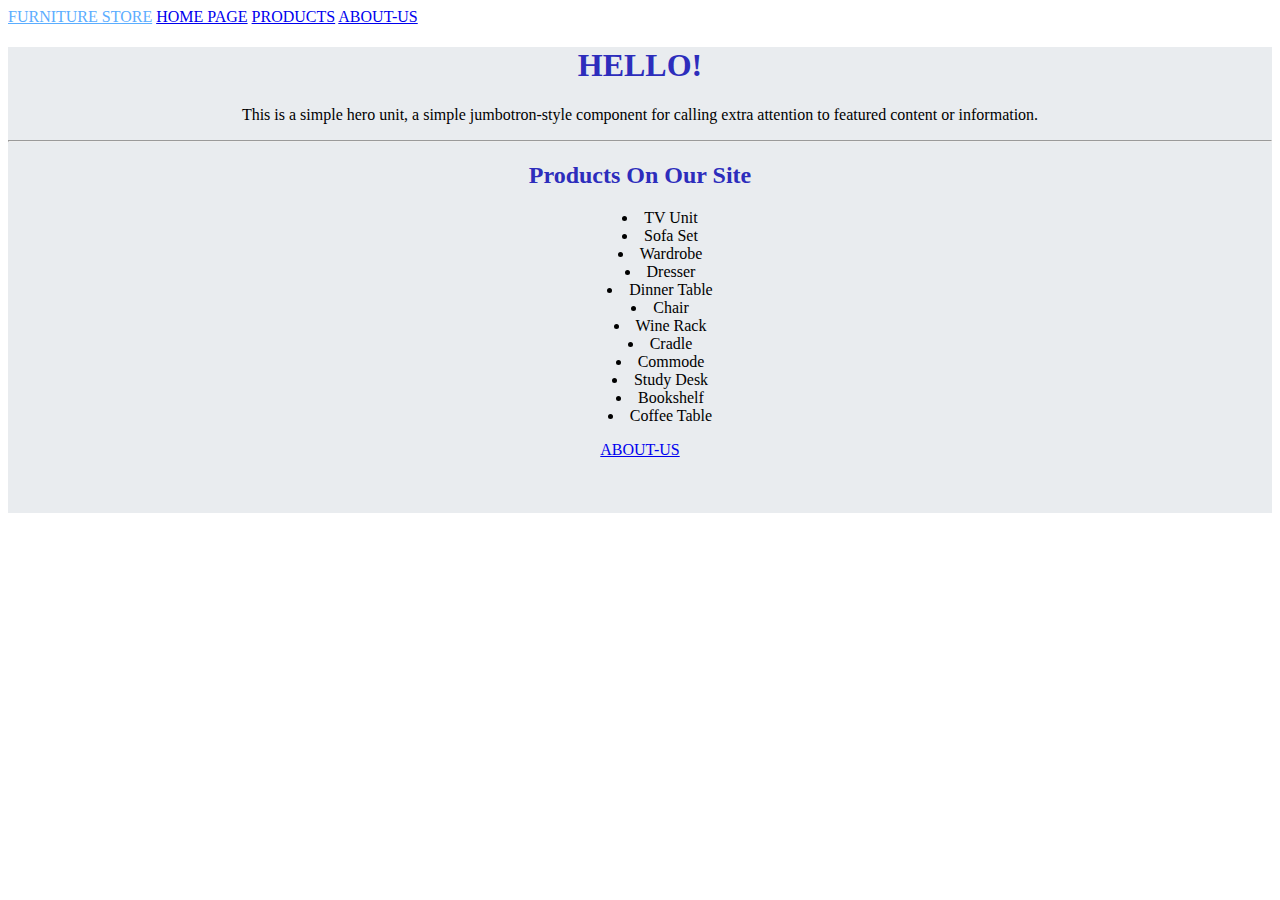
<file: BOOTSTRAP/index.html>
<!DOCTYPE html>
<html lang="en">
<head>
    <meta charset="UTF-8">
    <meta http-equiv="X-UA-Compatible" content="IE=edge">
    <meta name="viewport" content="width=device-width, initial-scale=1.0">
    <link href="https://cdn.jsdelivr.net/npm/bootstrap@5.2.0/dist/css/bootstrap.min.css" rel="stylesheet" integrity="sha384-gH2yIJqKdNHPEq0n4Mqa/HGKIhSkIHeL5AyhkYV8i59U5AR6csBvApHHNl/vI1Bx" crossorigin="anonymous">
    <script src="https://cdn.jsdelivr.net/npm/bootstrap@5.2.0/dist/js/bootstrap.bundle.min.js" integrity="sha384-A3rJD856KowSb7dwlZdYEkO39Gagi7vIsF0jrRAoQmDKKtQBHUuLZ9AsSv4jD4Xa" crossorigin="anonymous"></script>
    <title>HOME PAGE</title>
</head>
<body>
    <!-- NAV START -->
      <nav class="nav bg-dark">
        <a class="nav-link active" style="color: #5badff;" href="#">FURNITURE STORE</a>
        <a class="nav-link text-white" href="index.html">HOME PAGE</a>
        <a class="nav-link text-white-50" href="products.html">PRODUCTS</a>
        <a class="nav-link text-white-50" href="about-us.html">ABOUT-US</a>
      </nav>
    <!-- NAV END -->
    <!-- JUMBOTRON START  -->
    <div class="jumbotron" style="text-align:center ; background-color: #E9ECEF;">
        <h1 class="display-4" style="color:#2d2dbc">HELLO!</h1>
        <p class="lead">
          This is a simple hero unit, a simple jumbotron-style component for calling extra attention to featured content or information.
        </p>
        <hr class="my-4">
        <h2 style="color:#2d2dbc">Products On Our Site</h2>
        <ul style="list-style-position: inside;">
            <li>TV Unit</li>
            <li>Sofa Set</li>
            <li>Wardrobe</li>
            <li>Dresser</li>
            <li>Dinner Table</li>
            <li>Chair</li>
            <li>Wine Rack</li>
            <li>Cradle</li>
            <li>Commode</li>
            <li>Study Desk</li>
            <li>Bookshelf</li>
            <li>Coffee Table</li>
        </ul>
        <a class="btn btn-primary btn-lg" href="about-us.html" role="button">
          ABOUT-US
        </a>
        <br><br><br><br>
      </div>
    <!-- JUMBOTRON END -->
</body>
</html>
</file>
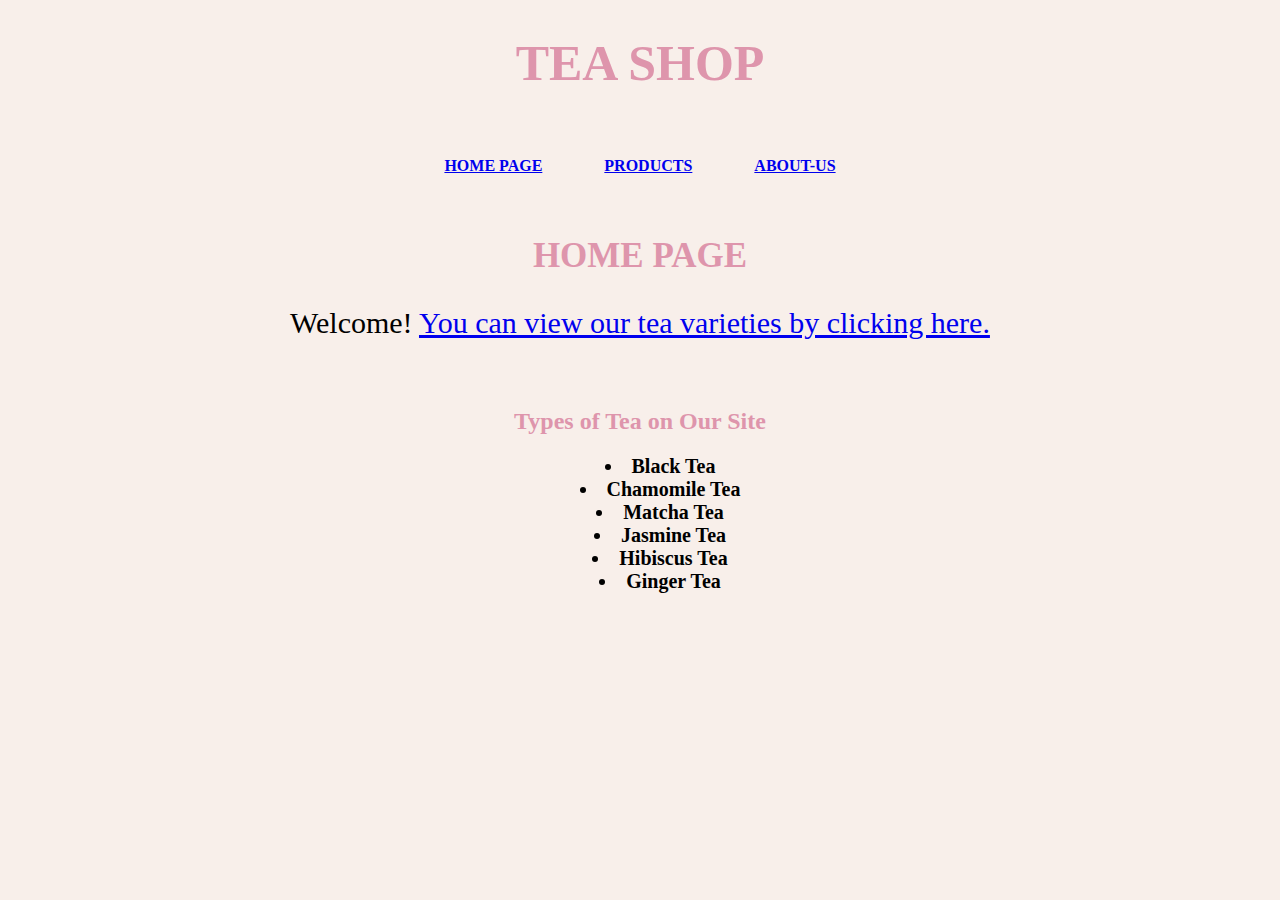
<file: CSS/odev1/index.html>
<!DOCTYPE html>
<html lang="en">
<head>
    <meta charset="UTF-8">
    <meta http-equiv="X-UA-Compatible" content="IE=edge">
    <meta name="viewport" content="width=device-width, initial-scale=1.0">
    <title>HOME PAGE</title>
    <style>
        table{
            margin: auto;
        }
        th{
            padding:30px;
        }
        span{
            text-align: center;
            list-style-position: inside;
            font-size: 20px;
            font-weight: bold;
        }
    </style>
</head>
<body bgcolor="#F8EFEA" style="color:#de95ac;">
    <h1 style=" font-size: 50px;"> 
        <center>TEA SHOP</center>
    </h1>
    <table>
        <tr>
            <th><a href="index.html">HOME PAGE</a></th>
            <th><a href="products.html">PRODUCTS</a></th>
            <th><a href="about-us.html">ABOUT-US</a></th>
        </tr>
    </table>
    <h2 style="font-size: 35px;"><center>HOME PAGE</center> </h2>
    <center>
        <p style="font-size: 30px; color: black;">Welcome! 
            <a href="products.html">
                You can view our tea varieties by clicking here.
            </a>
        </p>
    </center>
    <br>
    <h2><center> Types of Tea on Our Site</center></h2>
    <span>
        <ul>
            <li style="color: black;">Black Tea</li>
            <li style="color: black;">Chamomile Tea</li>
            <li style="color: black;">Matcha Tea</li>
            <li style="color: black;">Jasmine Tea</li>
            <li style="color: black;">Hibiscus Tea</li>
            <li style="color: black;">Ginger Tea</li>
        </ul>
    </span>
</body>
</html>
</file>
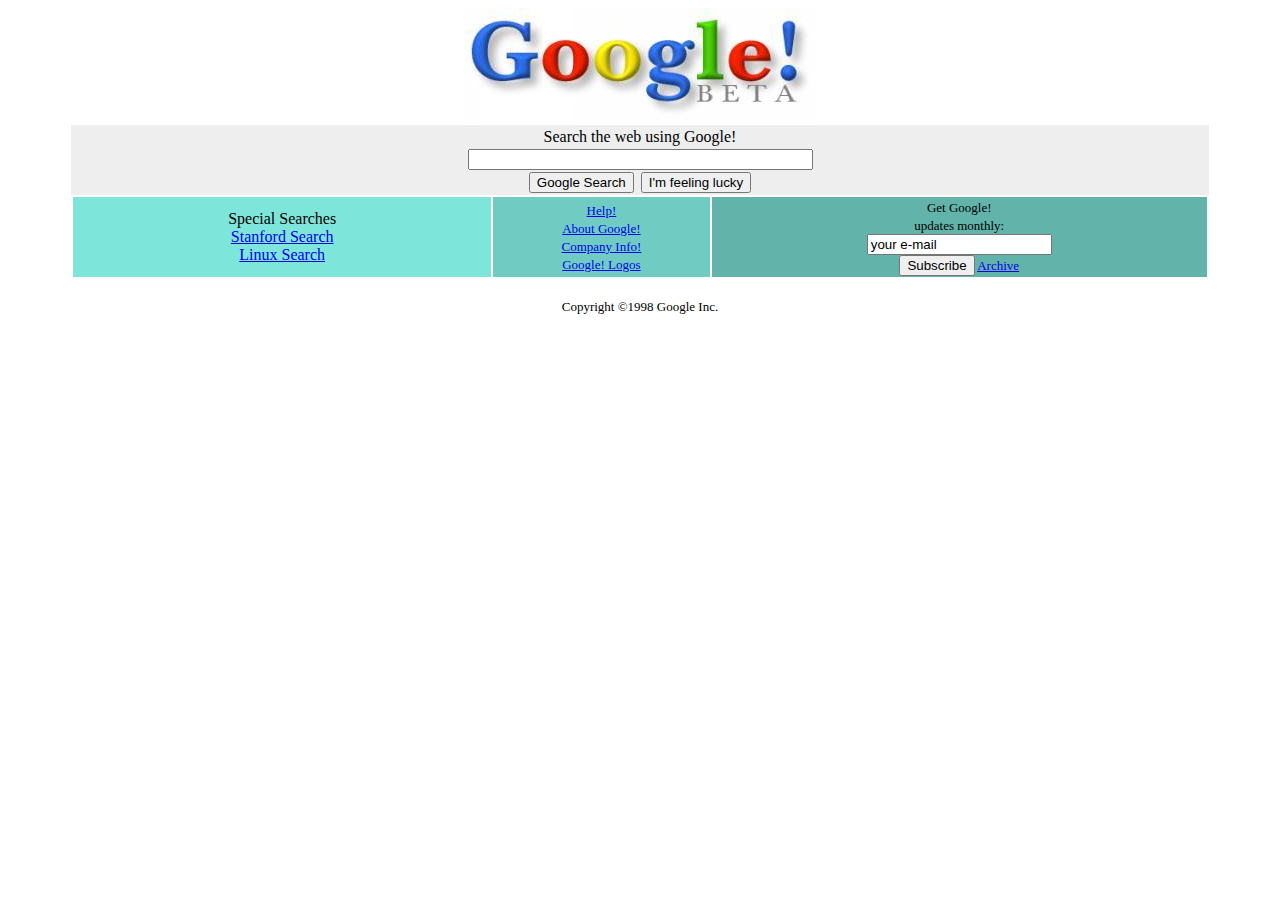
<file: CSS/odev2/index.html>
<!DOCTYPE html>
<html lang="en">
<head>
    <meta charset="UTF-8">
    <meta http-equiv="X-UA-Compatible" content="IE=edge">
    <meta name="viewport" content="width=device-width, initial-scale=1.0">
    <title>Google!</title>
    <style>
        #search{
            background-color: #EEEEEE;
        }
    </style>
</head>
<body>
    <center><img src="assets/google.jpg" alt=""></center>
    <table id="search" border="0" width="90%" style="margin: auto; text-align:center;">
        <tr>
            <td> Search the web using Google!</td>
        </tr>
        <tr>
            <td style="padding: 0px 0px;">
                <input type="text" value size="40">
            </td>
        </tr>
        <tr>
            <td style="padding: 0px 0px;">
                <button style="margin-right: 3px;">Google Search</button>
                <button>I'm feeling lucky</button
            ></td>
        </tr>
    </table>
    <table border="0" width="90%" style="margin: auto;">
        <tr>
            <td width="37%" bgcolor="#7EE5DA">
                <center>
                    Special Searches
                    <br>
                    <a href="#">Stanford Search</a>
                    <br>
                    <a href="#">Linux Search</a>
                    <br>
                </center>
            </td>
            <td bgcolor="#70CCC2">
                <center>
                    <font size="-1">
                        <a href="#">Help!</a>
                        <br>
                        <a href="#">About Google!</a>
                        <br>
                        <a href="#">Company Info!</a>
                        <br>
                        <a href="#">Google! Logos</a>
                        <br>
                    </font>
                </center>

            </td>
            <td align="right" bgcolor="#62B3AA">
                <center>
                    <font size="-1">
                        Get Google!
                        <br>
                        updates monthly:
                        <br>
                        <input type="hidden" value="google-friends">
                        <input type="text" value="your e-mail">
                        <br>
                        <input type="submit" value="Subscribe">
                    </font>
                    <font size="-1">
                        <a href="#">Archive</a>
                    </font>
                </center>
            </td>
        </tr>
    </table>
    <br>
    <center> 
        <font size="-1"> Copyright ©1998 Google Inc.</font>
    </center>
</body>
</html>
</file>
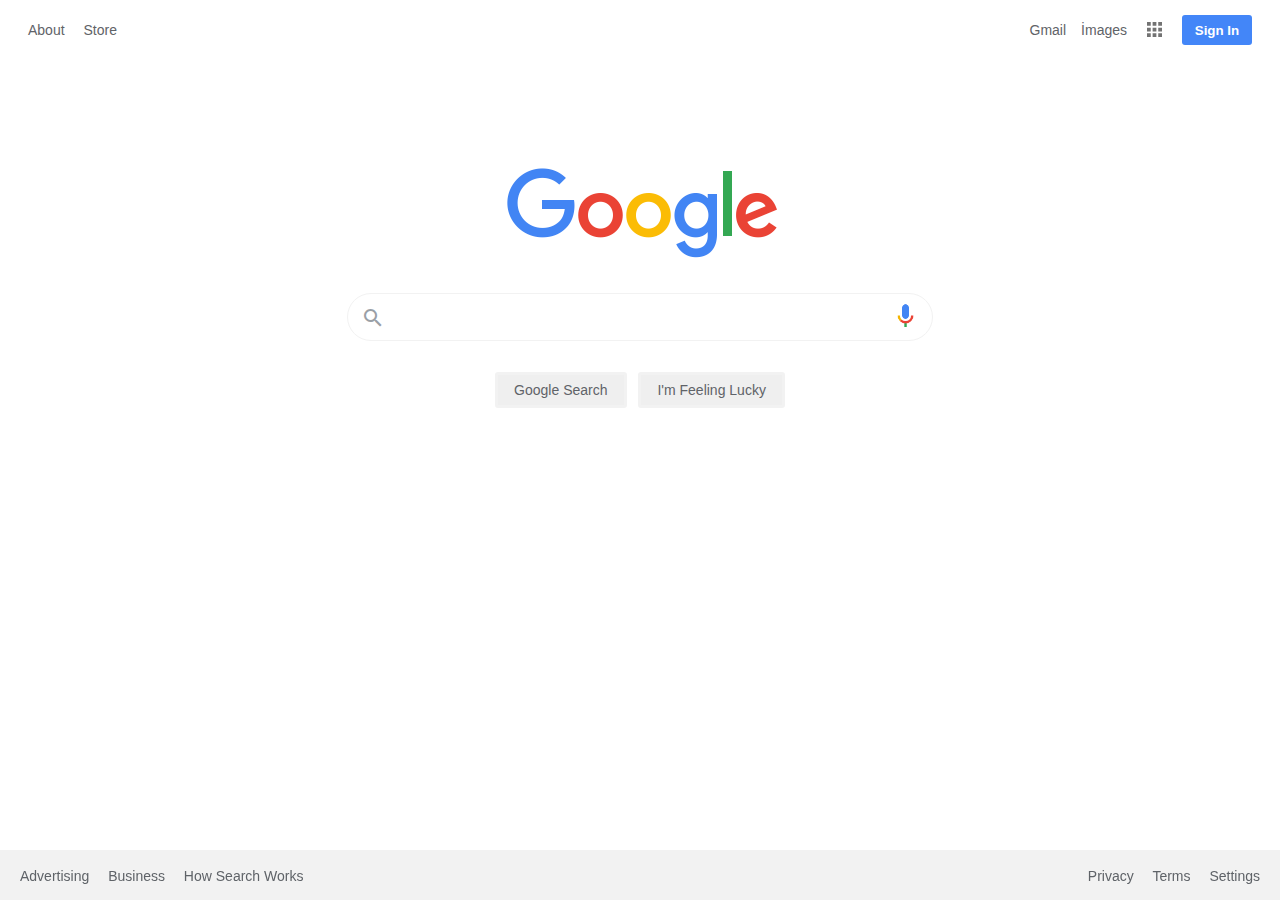
<file: CSS/odev3/index.html>
<!DOCTYPE html>
<html lang="en">
<head>
    <meta charset="UTF-8">
    <meta http-equiv="X-UA-Compatible" content="IE=edge">
    <meta name="viewport" content="width=device-width, initial-scale=1.0">
    <link href="https://fonts.googleapis.com/icon?family=Material+Icons" rel="stylesheet">
    <link rel="stylesheet" href="style.css">
    <title>Google</title>
</head>
<body>
    <!-- HEADER  START-->
    <div>
        <div id="box_1">
            <a href="" style="padding-right: 15px;">About</a>
            <a href="">Store</a>
        </div>
        <div id="box_2">
            <a href="" style="padding-right: 15px; float:left">Gmail</a>
            <a href=""style="padding-right: 20px; float:left">İmages</a>
            <a href="" style="padding-right: 20px; float:left">
            <svg  style="fill:#737373" xmlns="http://www.w3.org/2000/svg" xmlns:xlink="http://www.w3.org/1999/xlink" version="1.1" id="Capa_1" x="0px" y="0px" width="15px" viewBox="0 0 408 408" style="enable-background:new 0 0 408 408;" xml:space="preserve">
            <path d="M0,102h102V0H0V102z M153,408h102V306H153V408z M0,408h102V306H0V408z M0,255h102V153H0V255z M153,255h102V153H153V255z     M306,0v102h102V0H306z M153,102h102V0H153V102z M306,255h102V153H306V255z M306,408h102V306H306V408z">
            </a>
            <div style="float: left; margin-top:-7px">
                <button id="signin">Sign In</button>
            </div>
        </div>
    <!-- HEADER END -->
    
    <!-- GOOGLE LOGO START-->
    </div>
    <center><img src="assets/logo.png" alt="" id="logo" ></center>
    <center>
        <div class="search">
            <div style="padding-top: 12px; float:left ;padding-left:13px">
                <i class="material-icons" style="color: #9AA0A6;">search</i>
            </div>
            <input type="searchText" class="search_text">
            <div id="voicelogo" style="float:right ;padding-top: 8px; padding-right: 13px;">
                <img src="assets/voicelogo.png" alt="" width="27">
            </div>
        </div>
    </center>
    <!-- GOOGLE LOGO END -->

    <!-- BUTTONS START-->
    <div style="margin-top: 20px;">
         <center>
            <button class="buttons">Google Search</button>
            <button class="buttons">I'm Feeling Lucky</button>
        </center>
    </div>
    <!-- BUTTONS END -->

    <!-- FOOTER START-->
    <div id="footer">
        <div id="box_3">
            <a href="" style="padding-right: 15px;">Advertising</a>
            <a href="" style="padding-right: 15px;">Business</a>
            <a href="">How Search Works</a>
        </div>
        <div id="box_4">
            <a href="" style="padding-right: 15px;">Privacy</a>
            <a href=""style="padding-right: 15px;">Terms</a>
            <a href="">Settings</a>
        </div>
    <!-- FOOTER END -->
</body>
</html>
</file>
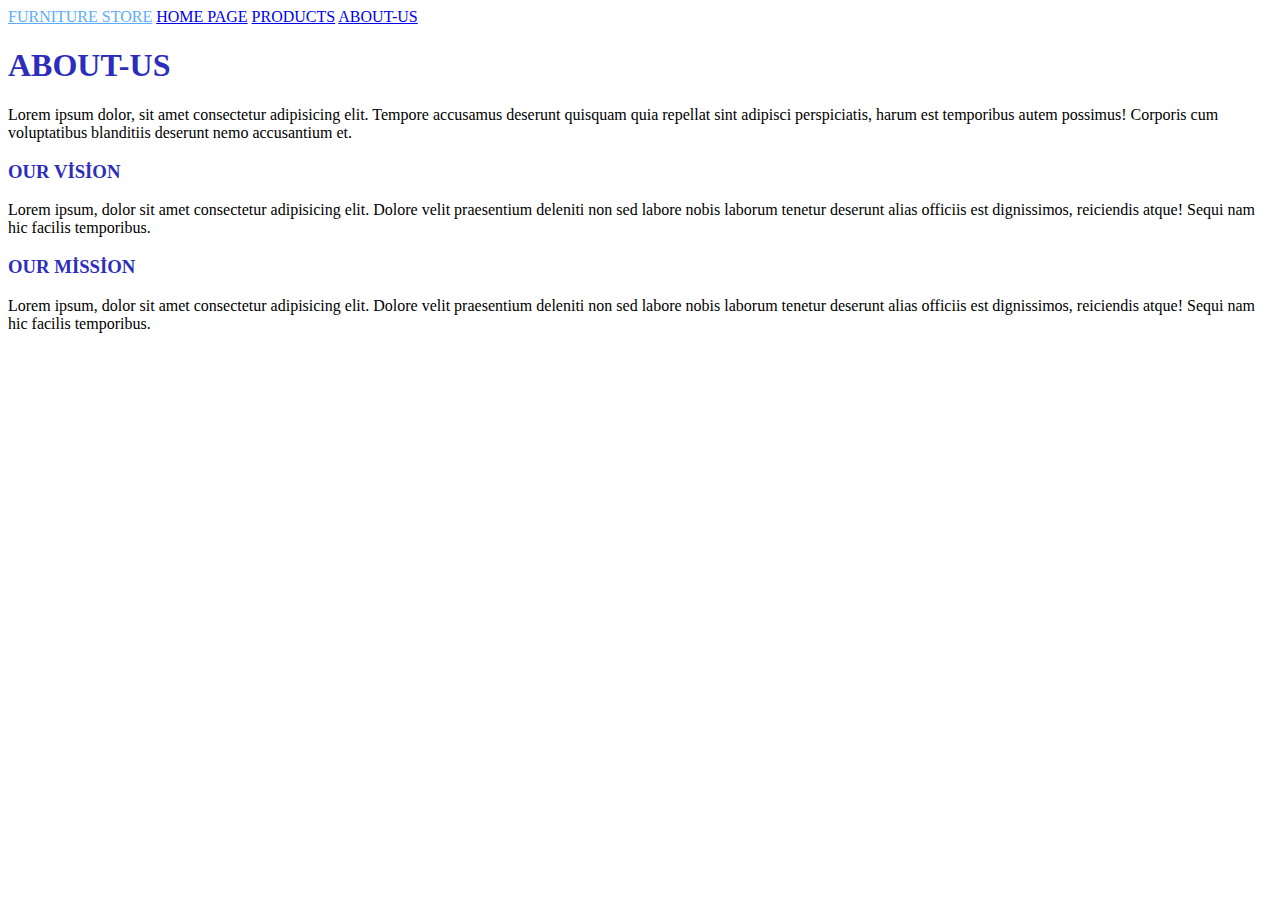
<file: BOOTSTRAP/about-us.html>
<!DOCTYPE html>
<html lang="en">
<head>
    <meta charset="UTF-8">
    <meta http-equiv="X-UA-Compatible" content="IE=edge">
    <meta name="viewport" content="width=device-width, initial-scale=1.0">
    <link href="https://cdn.jsdelivr.net/npm/bootstrap@5.2.0/dist/css/bootstrap.min.css" rel="stylesheet" integrity="sha384-gH2yIJqKdNHPEq0n4Mqa/HGKIhSkIHeL5AyhkYV8i59U5AR6csBvApHHNl/vI1Bx" crossorigin="anonymous">
    <script src="https://cdn.jsdelivr.net/npm/bootstrap@5.2.0/dist/js/bootstrap.bundle.min.js" integrity="sha384-A3rJD856KowSb7dwlZdYEkO39Gagi7vIsF0jrRAoQmDKKtQBHUuLZ9AsSv4jD4Xa" crossorigin="anonymous"></script>
    <title>ABOUT-US</title>
</head>
<body>
    <!-- NAV START -->
      <nav class="nav bg-dark">
        <a class="nav-link" style="color: #5badff;" href="#">FURNITURE STORE</a>
        <a class="nav-link text-white" href="index.html">HOME PAGE</a>
        <a class="nav-link text-white-50" href="products.html">PRODUCTS</a>
        <a class="nav-link active text-white-50" href="about-us.html">ABOUT-US</a>
      </nav>
    <!-- NAV END -->
    <!-- CARD START  -->
    <div class="card text-center">
        <div class="card-header">
          <h1 style="color:#2d2dbc">ABOUT-US</h1>
        </div>
        <div class="card-body" style="text-align: left;">
            <p class="card-text">
              Lorem ipsum dolor, sit amet consectetur adipisicing elit. Tempore accusamus deserunt quisquam quia repellat sint adipisci perspiciatis, harum est temporibus autem possimus! Corporis cum voluptatibus blanditiis deserunt nemo accusantium et.
            </p>
            <h3 class="card-title" style="color:#2d2dbc">OUR VİSİON</h3>
            <p class="card-text">
              Lorem ipsum, dolor sit amet consectetur adipisicing elit. Dolore velit praesentium deleniti non sed labore nobis laborum tenetur deserunt alias officiis est dignissimos, reiciendis atque! Sequi nam hic facilis temporibus.
            </p>
            <h3 class="card-title" style="color:#2d2dbc">OUR MİSSİON</h3>
            <p class="card-text">
              Lorem ipsum, dolor sit amet consectetur adipisicing elit. Dolore velit praesentium deleniti non sed labore nobis laborum tenetur deserunt alias officiis est dignissimos, reiciendis atque! Sequi nam hic facilis temporibus.
            </p>
      </div>
      <!-- CARD END  -->
</body>
</html>
</file>
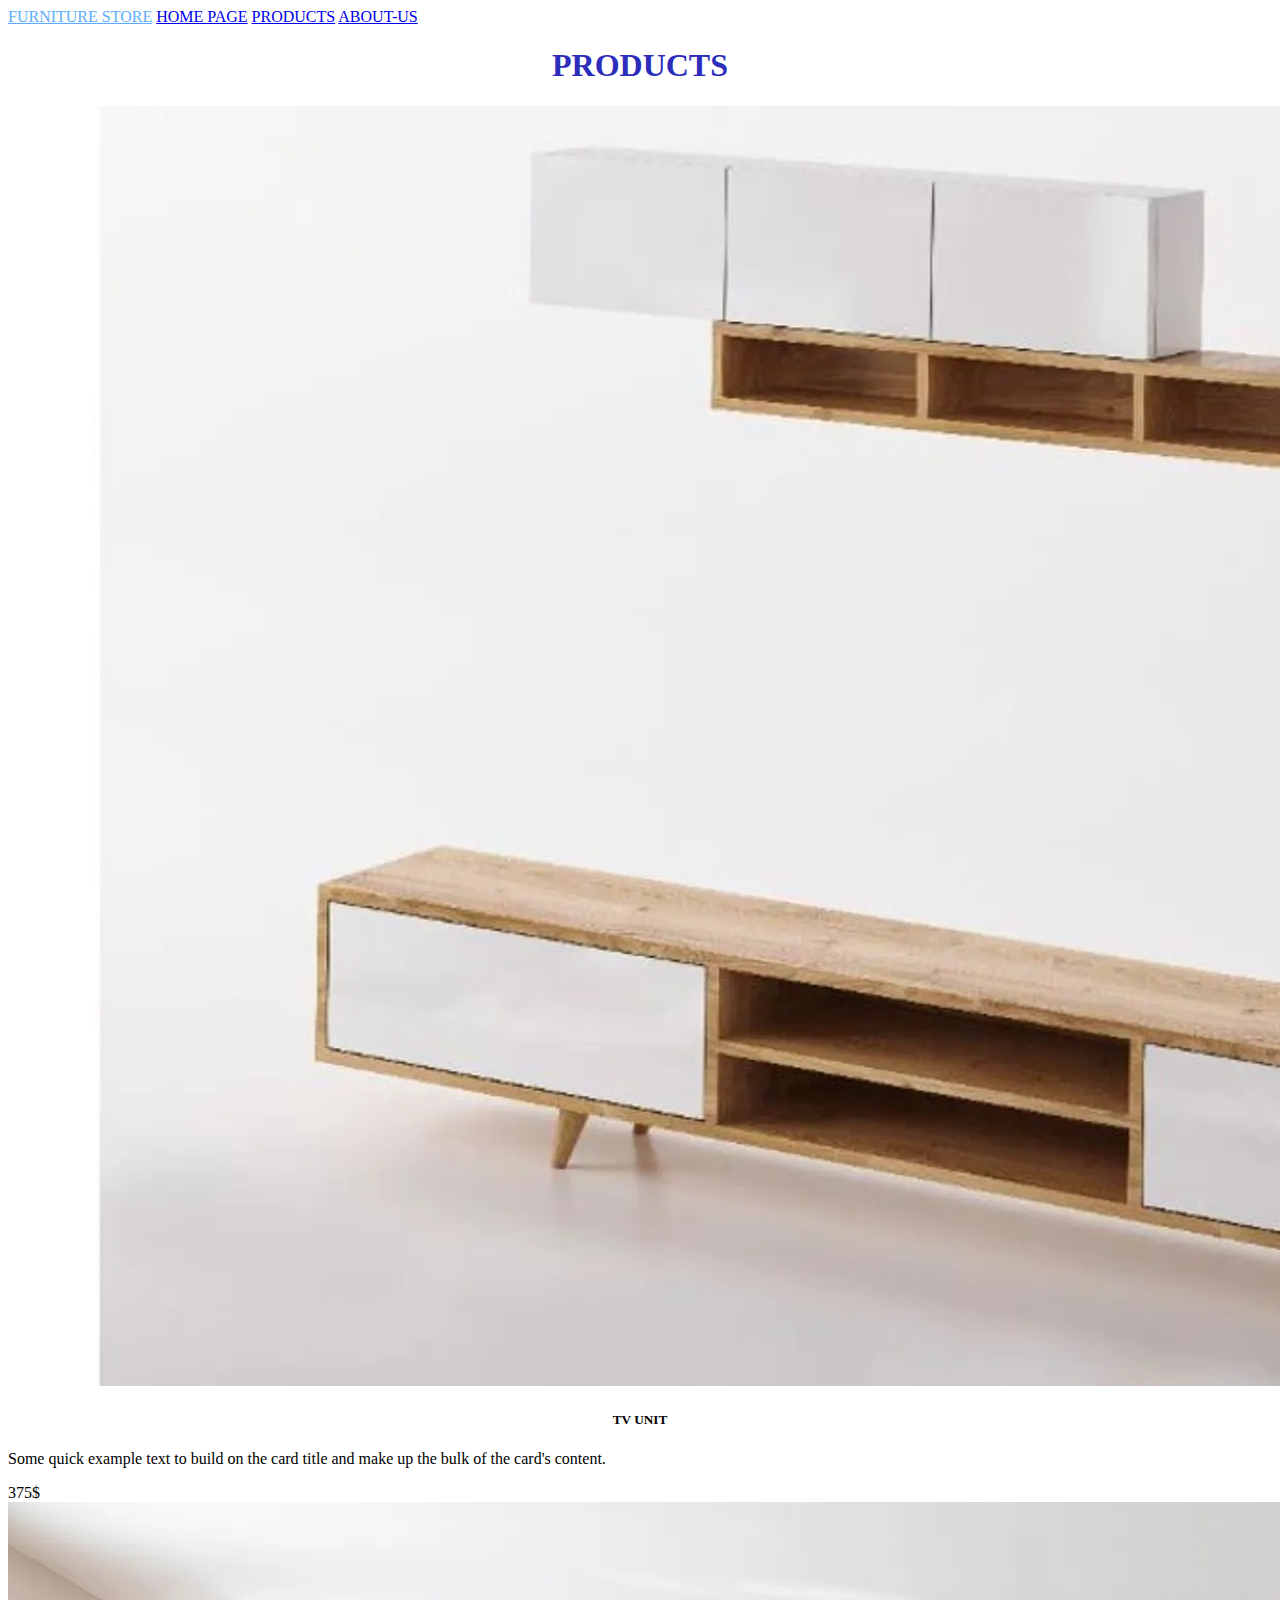
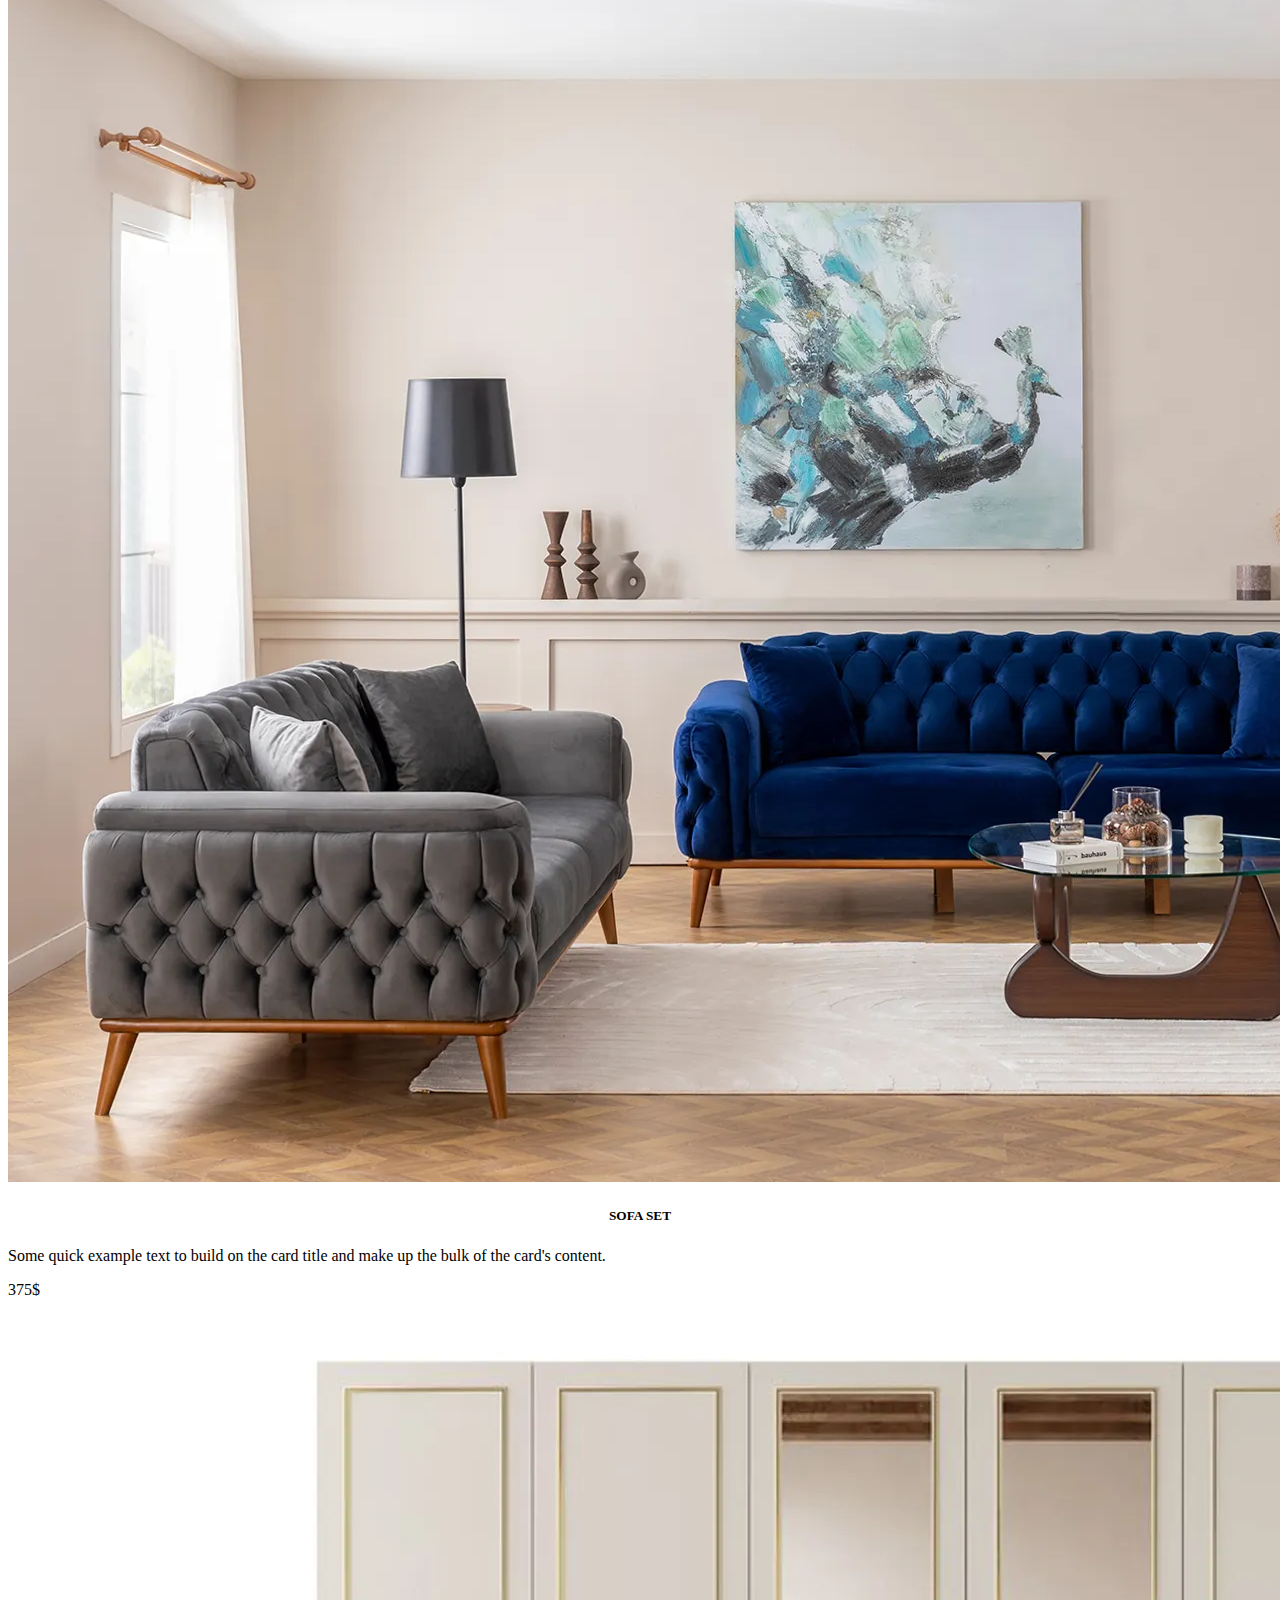
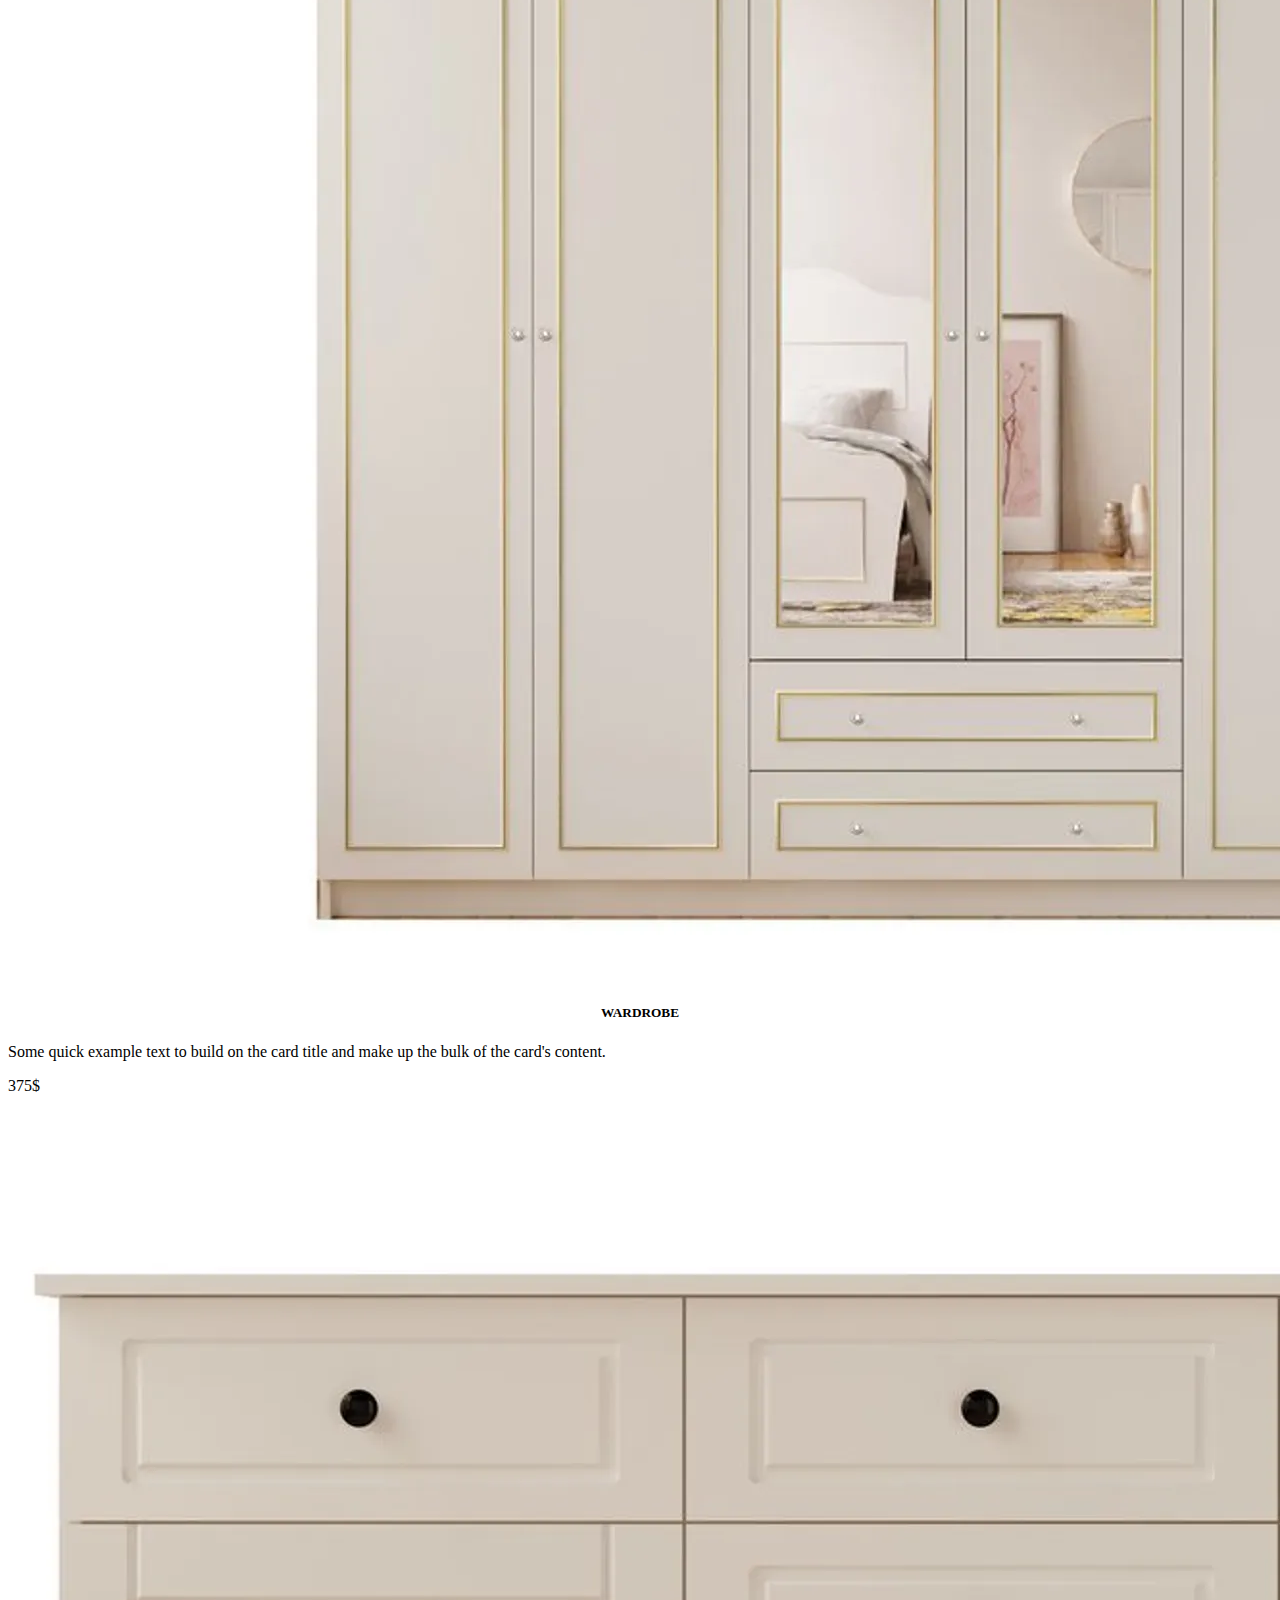
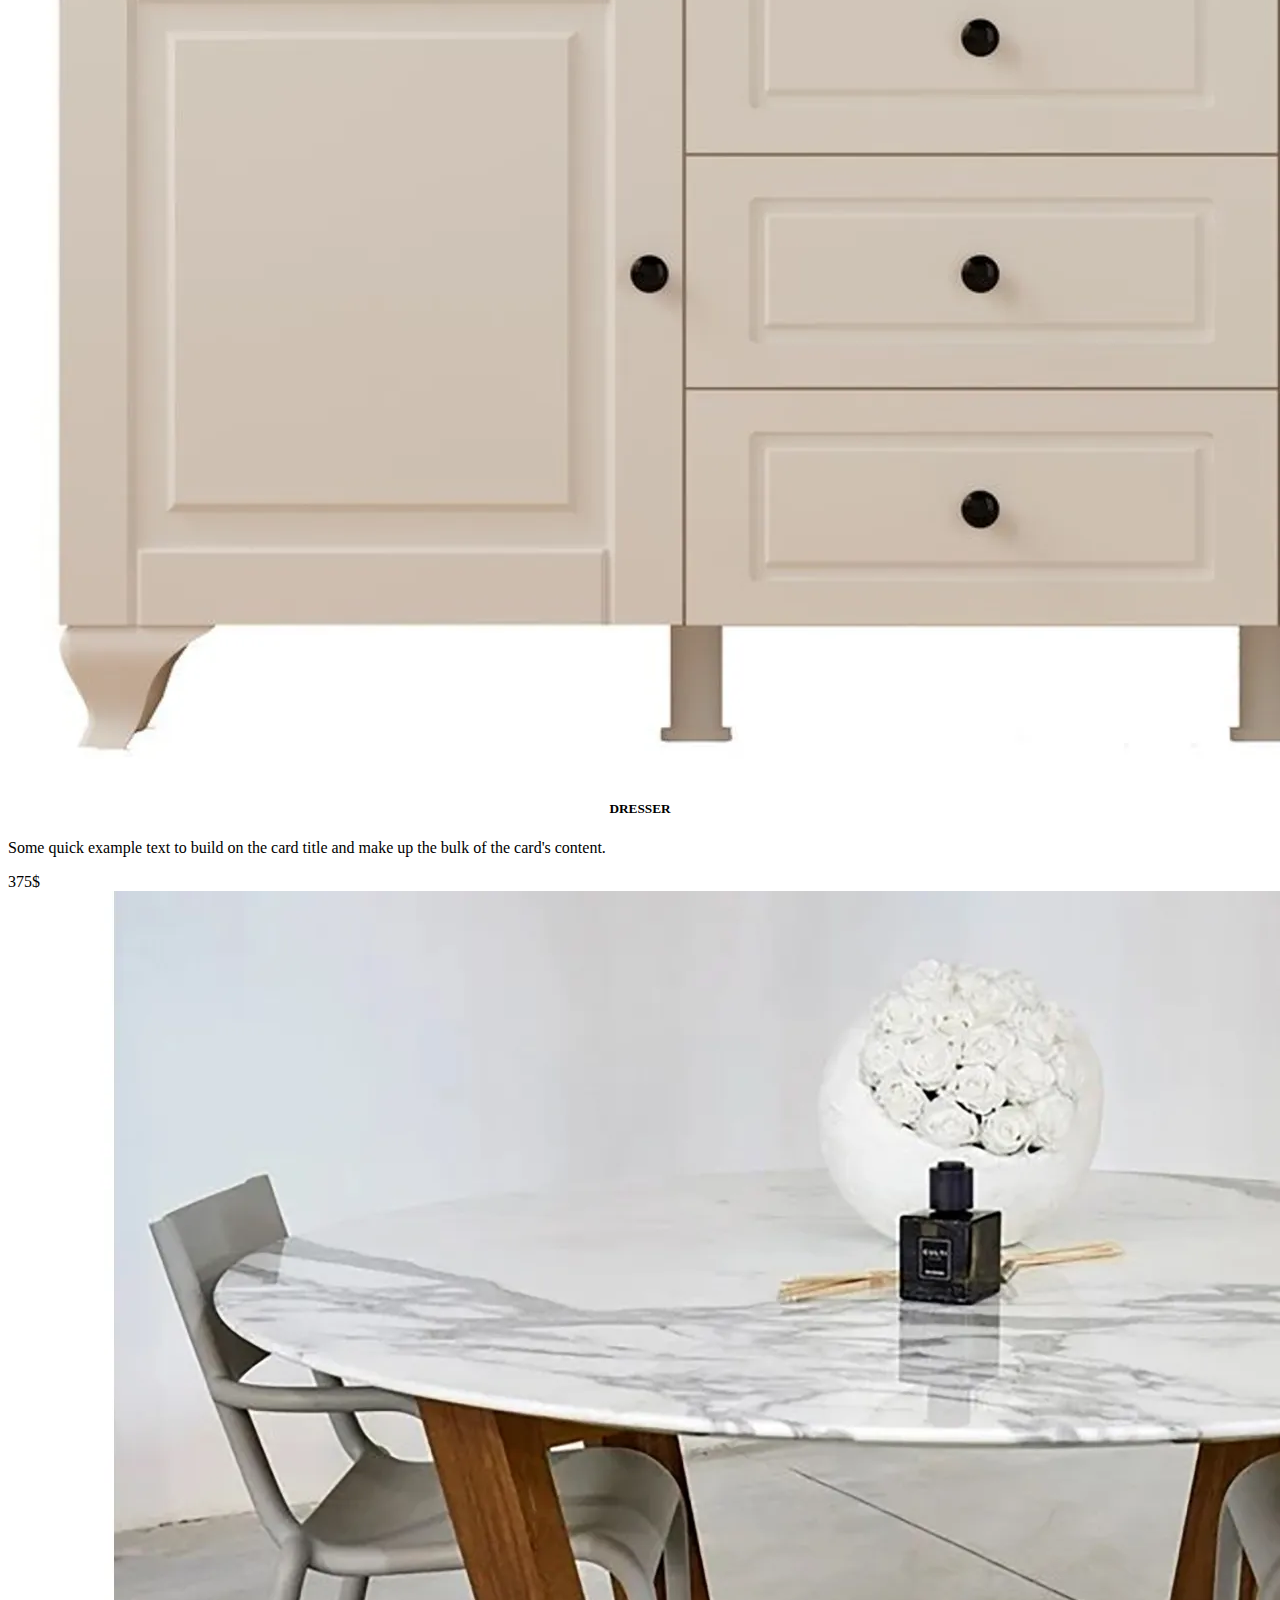
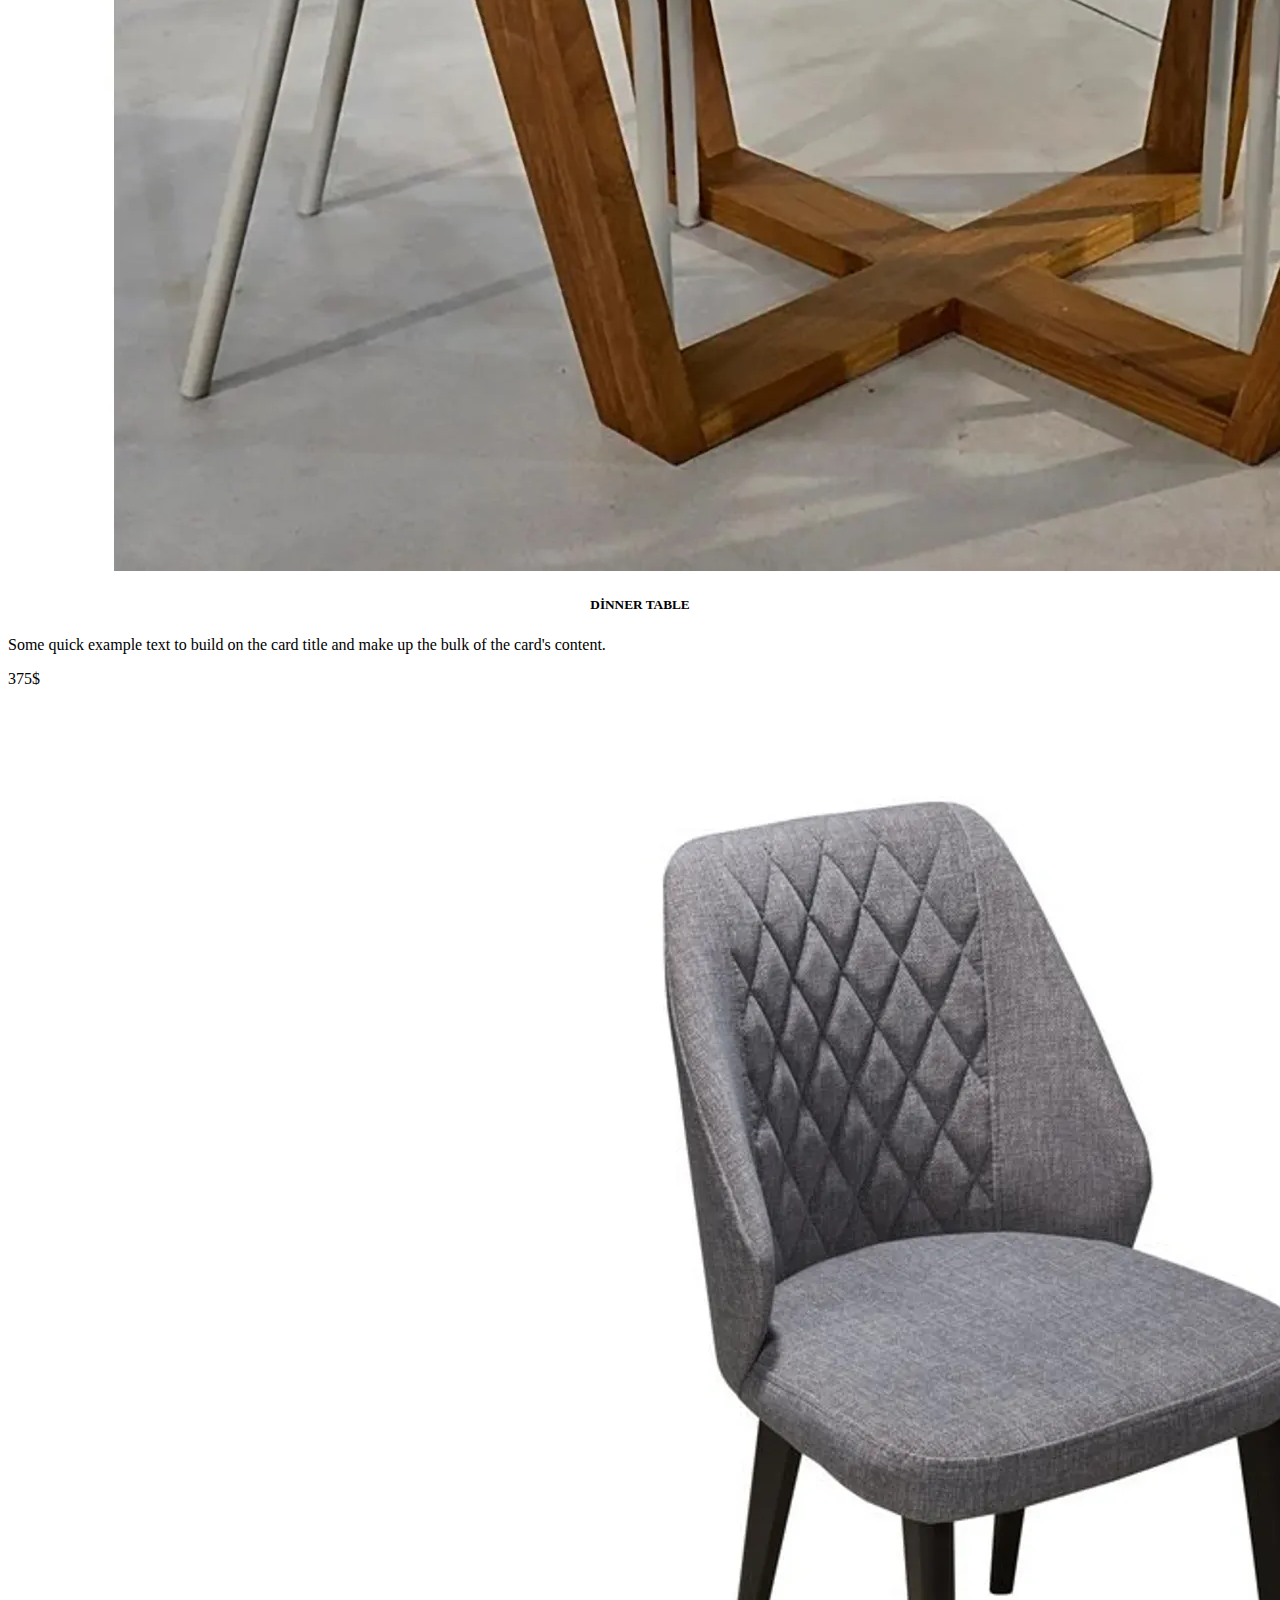
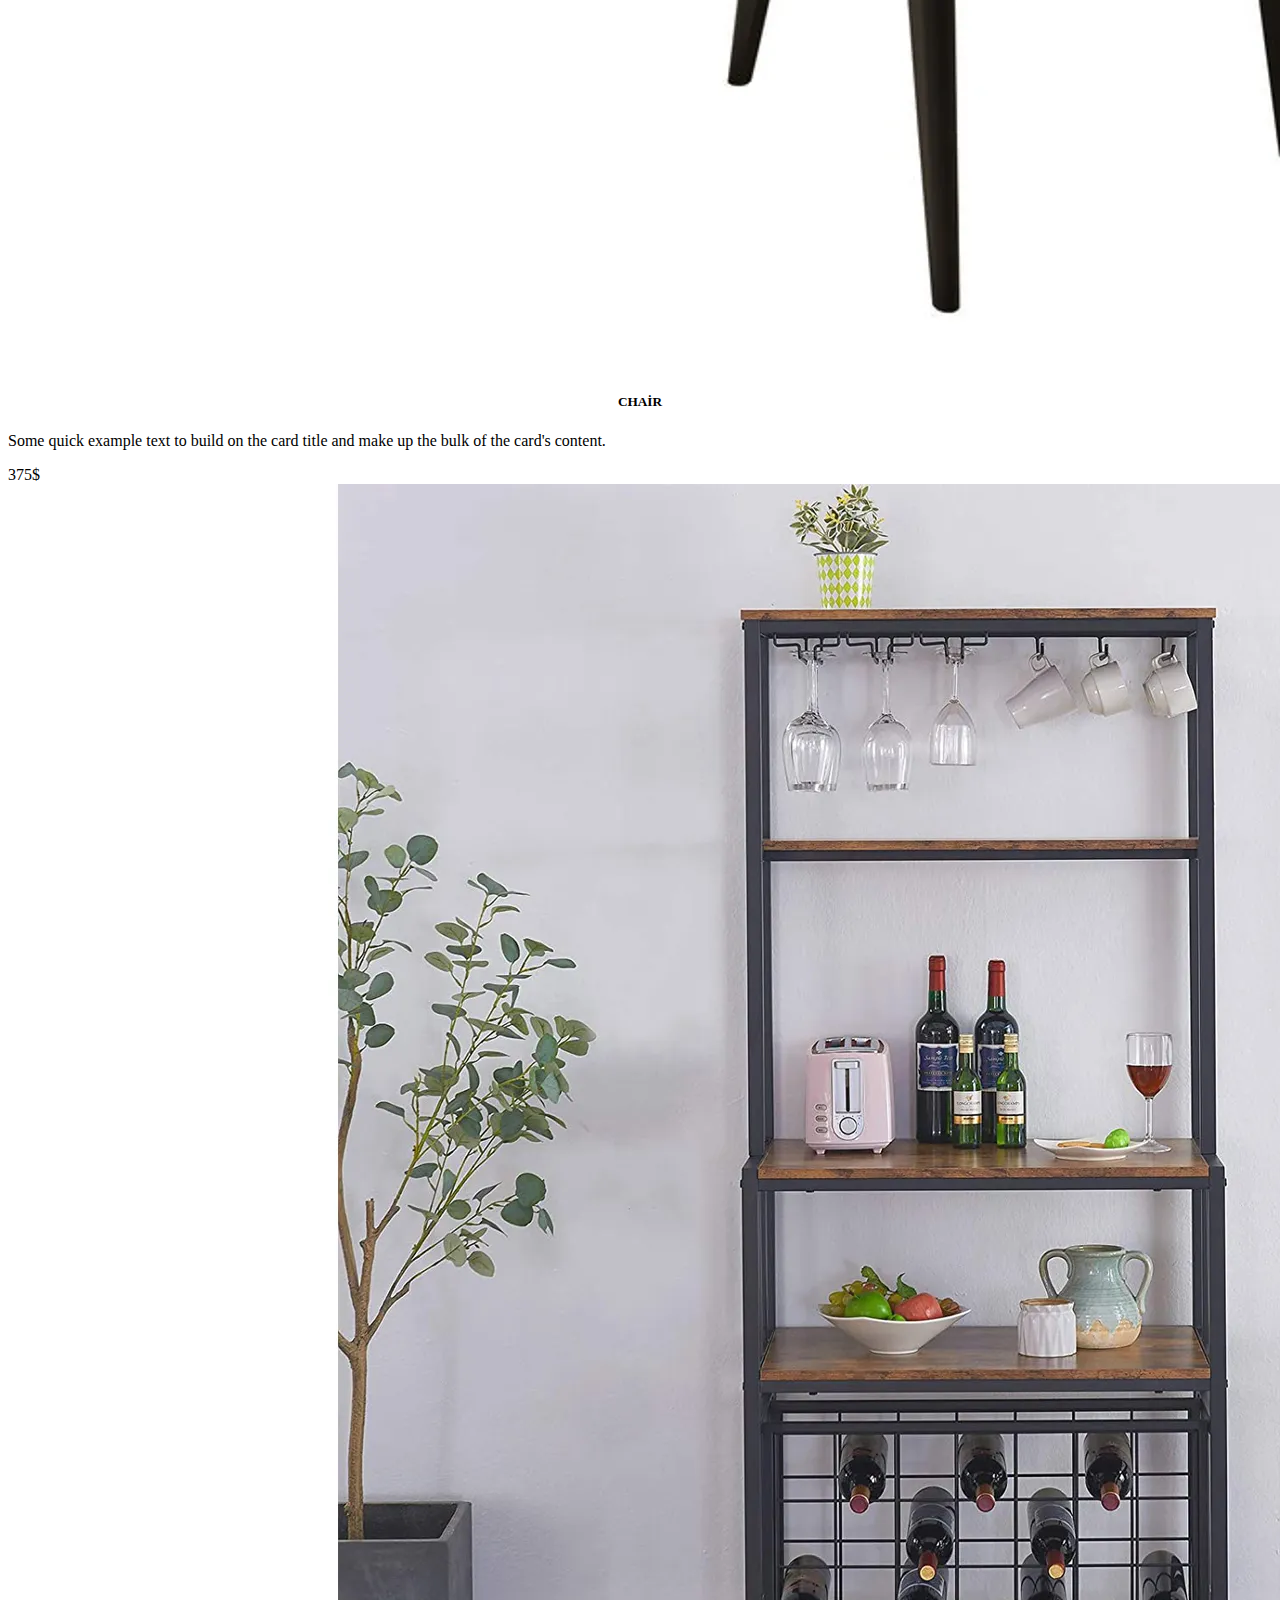
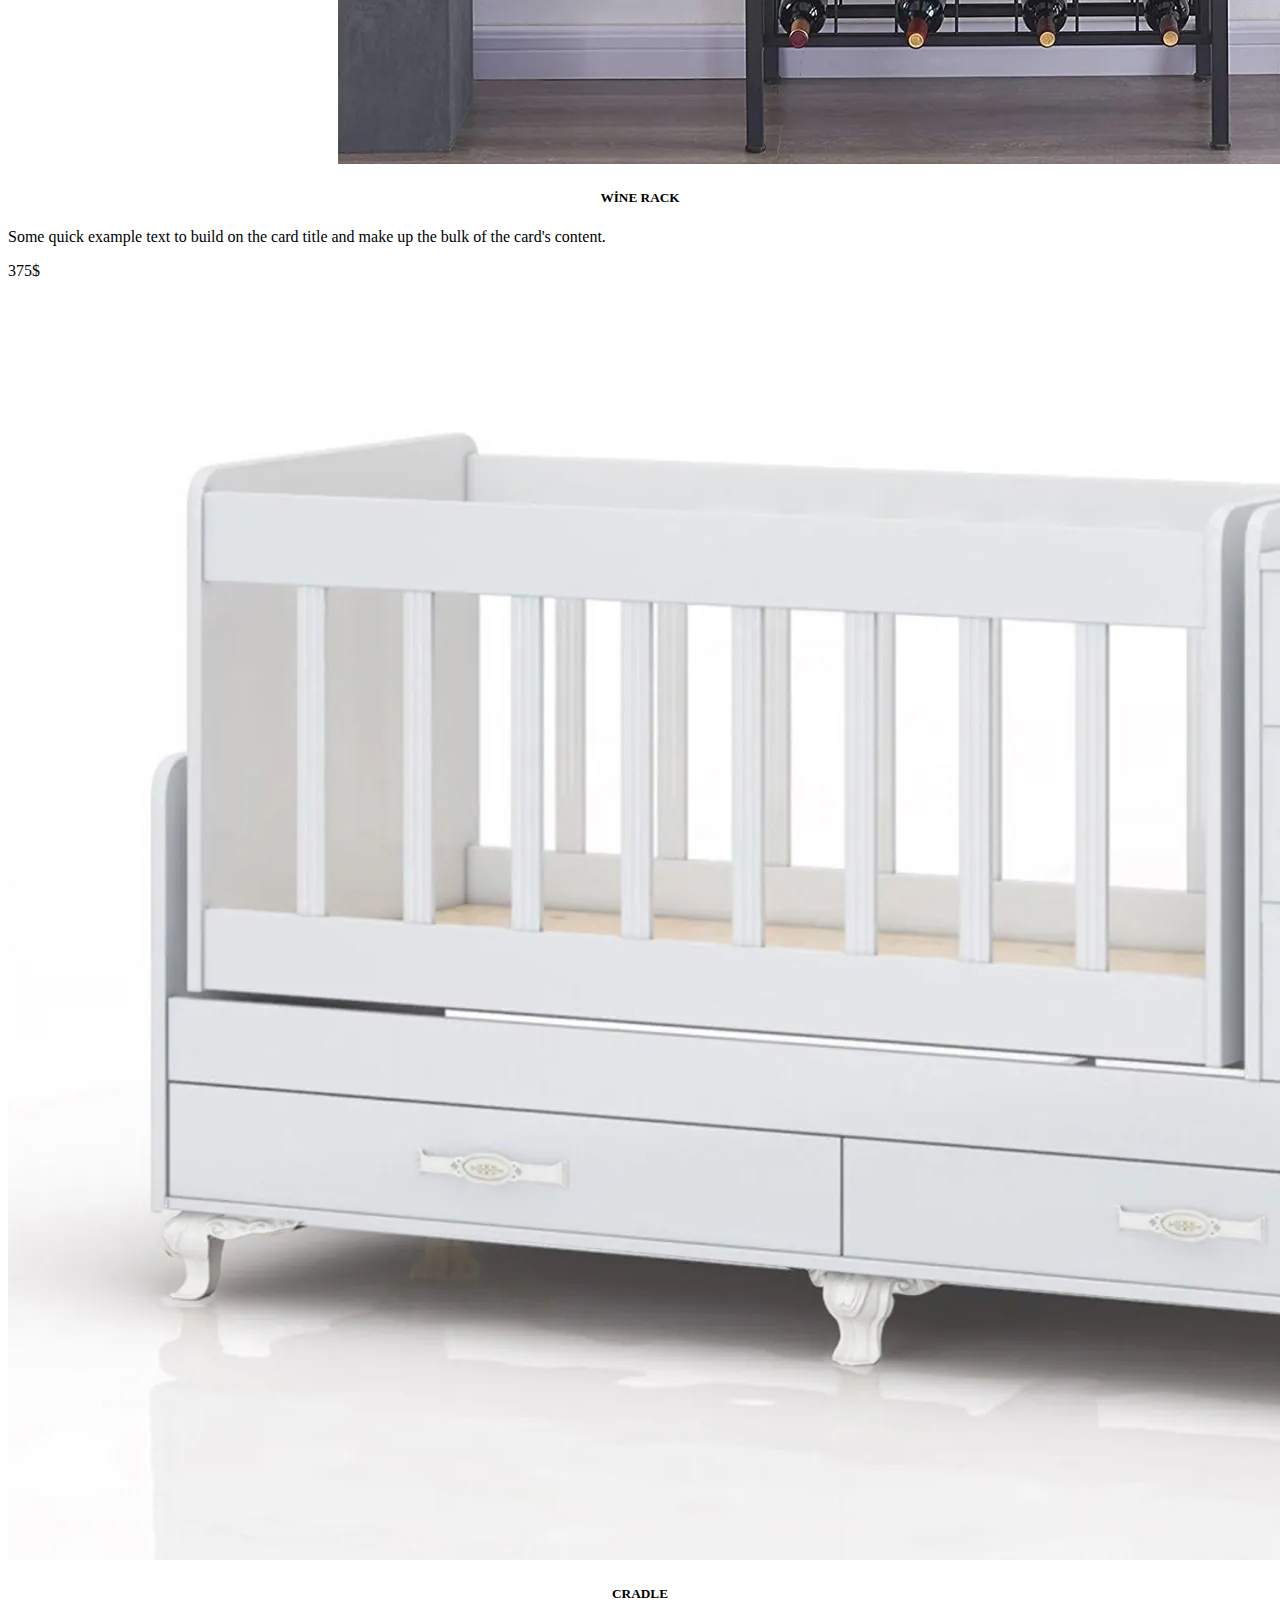
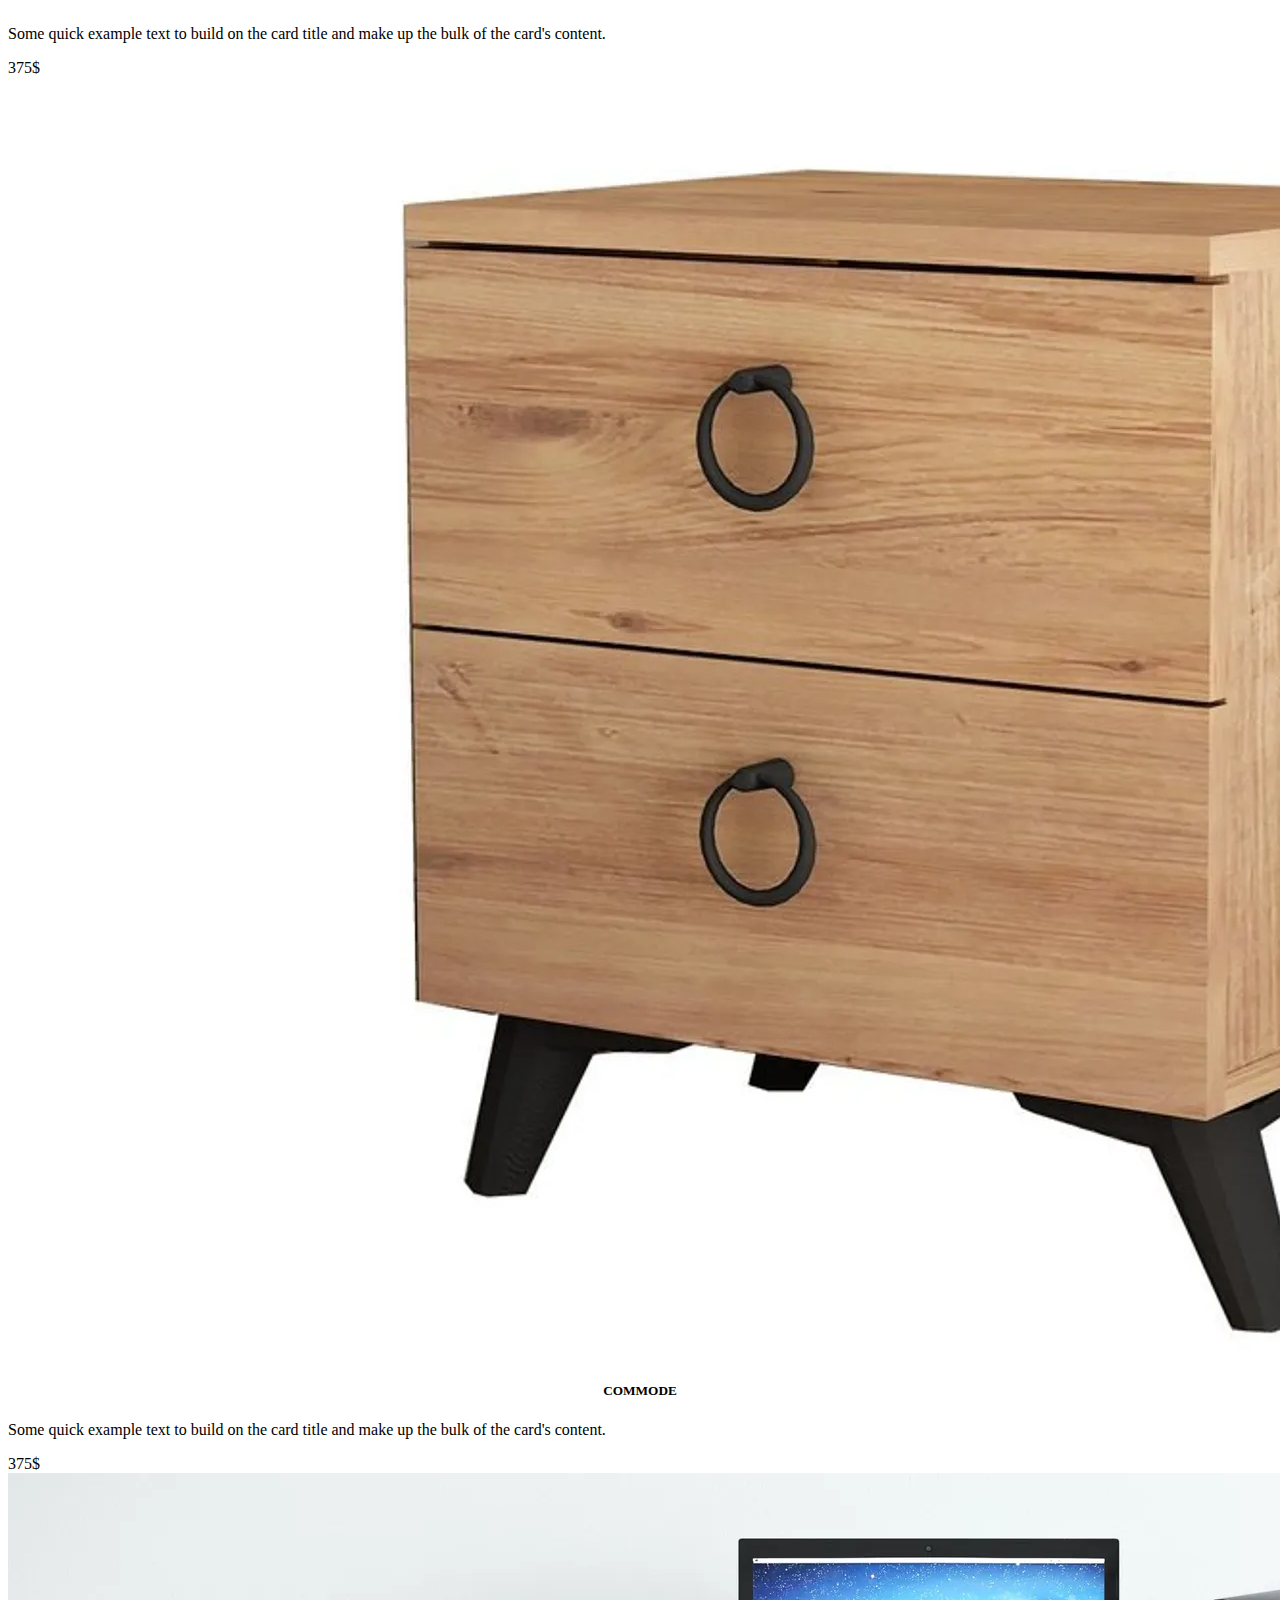
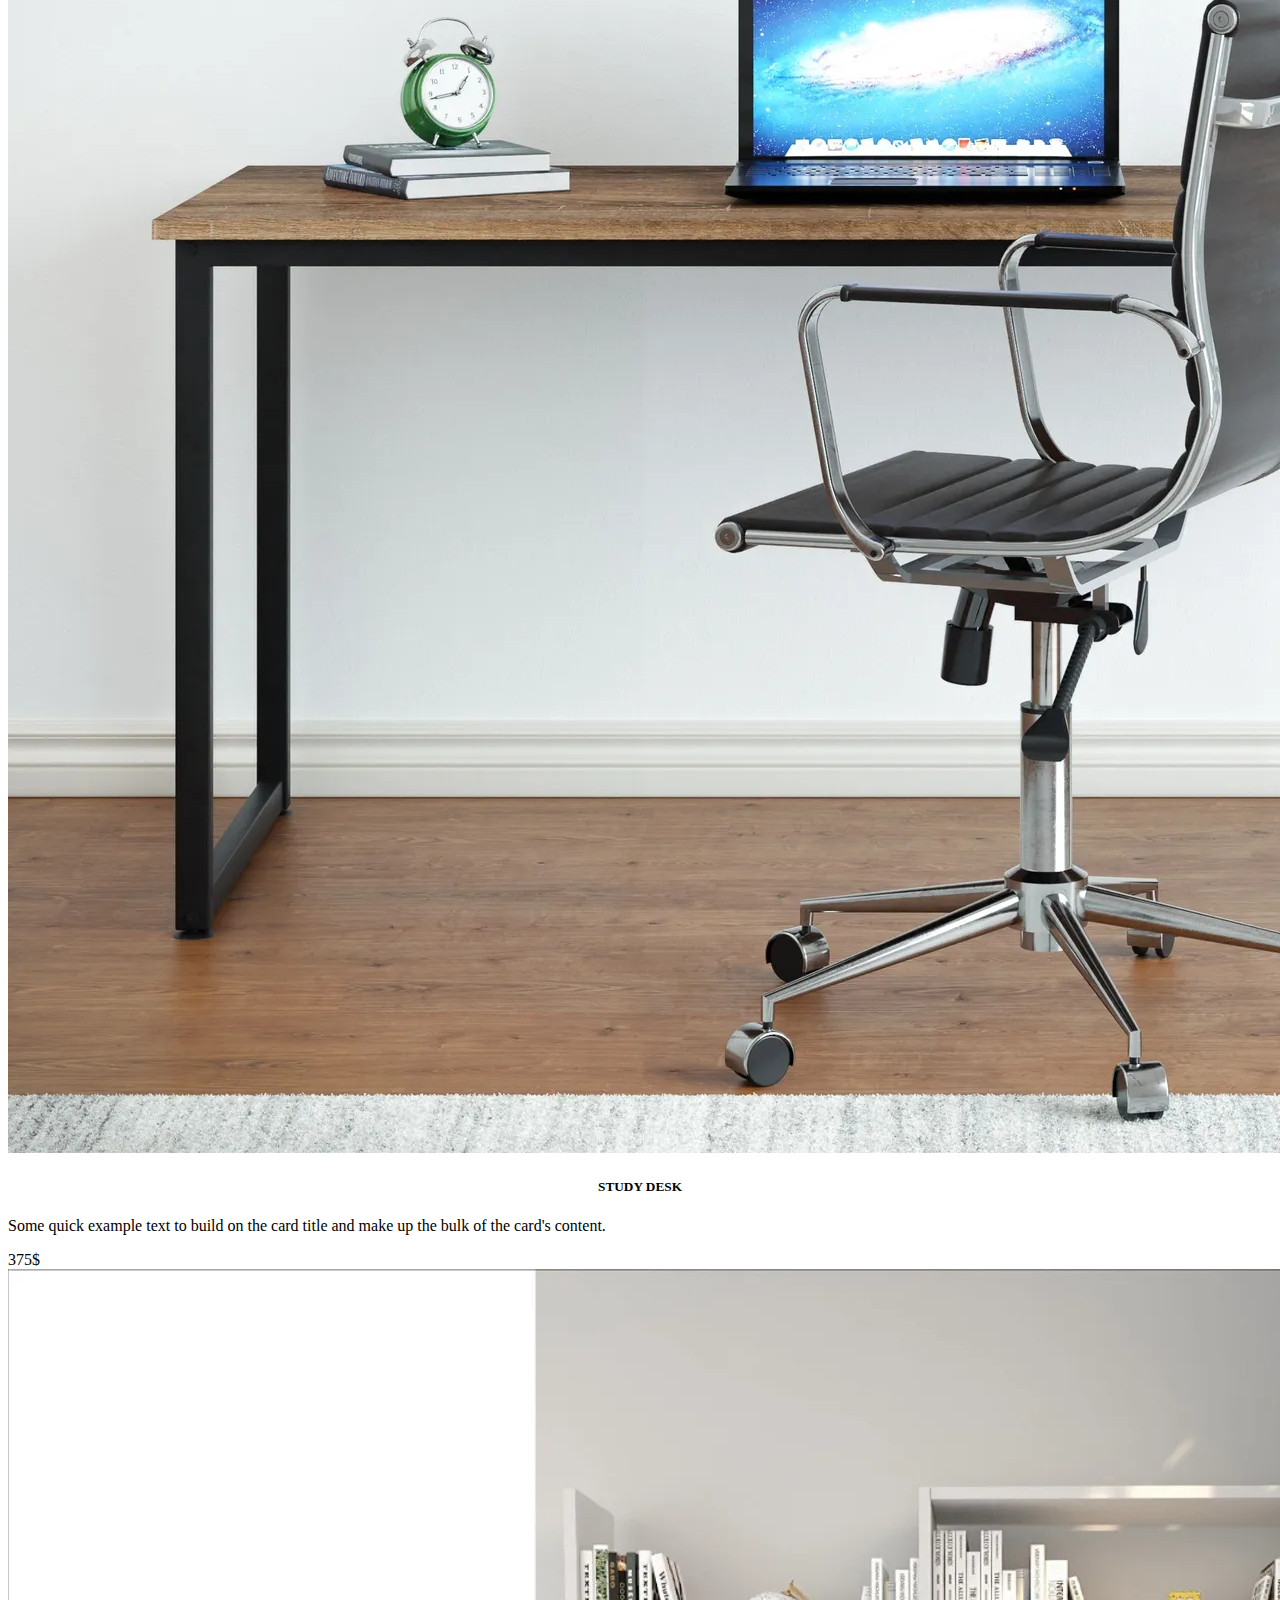
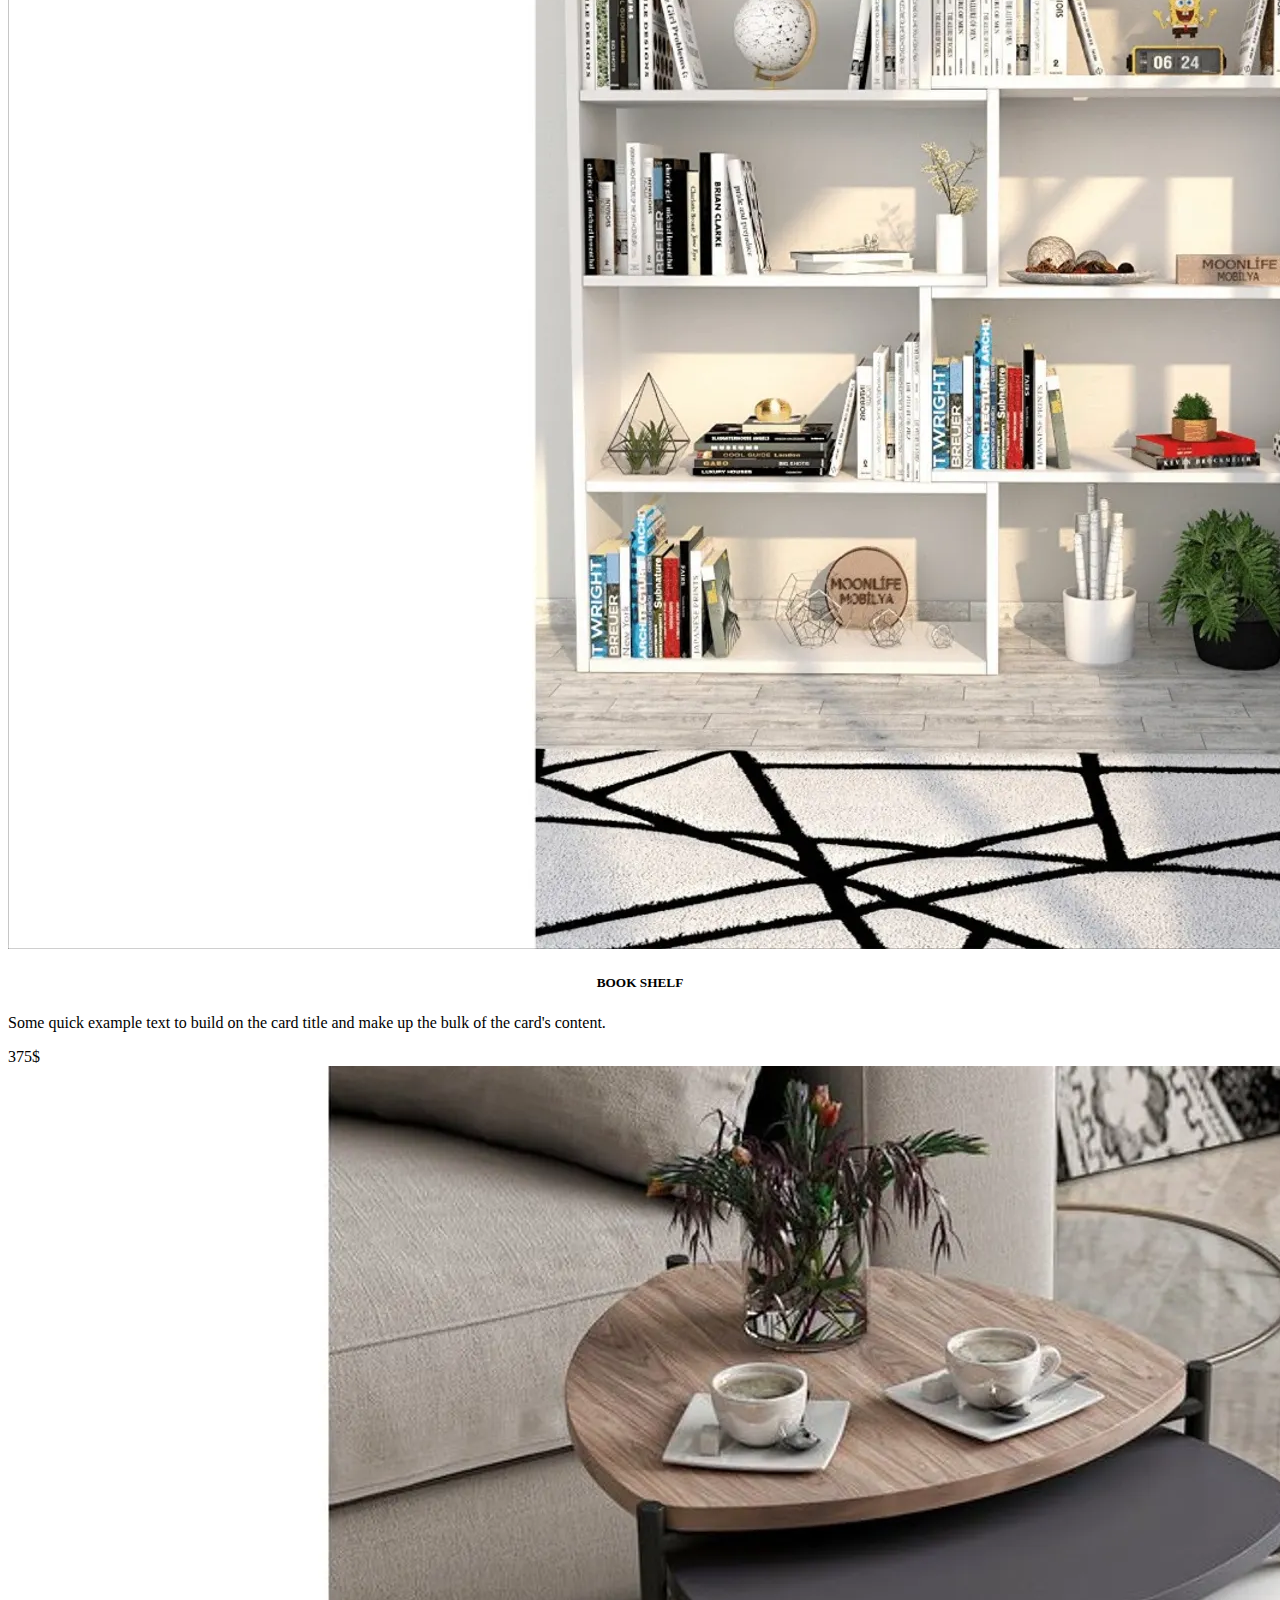
<file: BOOTSTRAP/products.html>
<!DOCTYPE html>
<html lang="en">
<head>
    <meta charset="UTF-8">
    <meta http-equiv="X-UA-Compatible" content="IE=edge">
    <meta name="viewport" content="width=device-width, initial-scale=1.0">
    <link href="https://cdn.jsdelivr.net/npm/bootstrap@5.2.0/dist/css/bootstrap.min.css" rel="stylesheet" integrity="sha384-gH2yIJqKdNHPEq0n4Mqa/HGKIhSkIHeL5AyhkYV8i59U5AR6csBvApHHNl/vI1Bx" crossorigin="anonymous">
    <script src="https://cdn.jsdelivr.net/npm/bootstrap@5.2.0/dist/js/bootstrap.bundle.min.js" integrity="sha384-A3rJD856KowSb7dwlZdYEkO39Gagi7vIsF0jrRAoQmDKKtQBHUuLZ9AsSv4jD4Xa" crossorigin="anonymous"></script>
    <title>PRODUCTS</title>
    <style>
        h5{
            text-align: center;
        }
    </style>
</head>
<body>
    <!-- NAV START -->
      <nav class="nav bg-dark">
        <a class="nav-link" style="color:#5badff " href="#">FURNITURE STORE</a>
        <a class="nav-link text-white" href="index.html">HOME PAGE</a>
        <a class="nav-link active text-white-50" href="products.html">PRODUCTS</a>
        <a class="nav-link text-white-50" href="about-us.html">ABOUT-US</a>
      </nav>
    <!-- NAV END -->
    <h1 class="mt-4" style="color: #2d2dbc;"><center>PRODUCTS</center></h1>
    <!-- CONTAINER START  -->
    <div class="container">
        <div class="row mt-4">
            <div class="col-sm-4">
                <div class="card">
                    <img src="assets/tvunit.png" class="card-img-top img-fluid img-fluid" alt="...">
                    <div class="card-body">
                    <h5 class="card-title">TV UNIT</h5>
                    <p class="card-text">
                        Some quick example text to build on the card title and make up the bulk of the card's content.
                    </p>
                    <span class="badge badge-pill bg-secondary text-white">375$</span>
                    </div>
                </div>
            </div>

            <div class="col-sm-4">
                <div class="card">
                    <img src="assets/sofaset.png" class="card-img-top img-fluid" alt="...">
                    <div class="card-body">
                    <h5 class="card-title">SOFA SET</h5>
                    <p class="card-text">
                        Some quick example text to build on the card title and make up the bulk of the card's content.
                    </p>
                    <span class="badge badge-pill bg-secondary text-white">375$</span>
                    </div>
                </div>
            </div>

            <div class="col-sm-4">
                <div class="card">
                    <img src="assets/wardrobe.png" class="card-img-top img-fluid" alt="...">
                    <div class="card-body">
                    <h5 class="card-title">WARDROBE</h5>
                    <p class="card-text">
                        Some quick example text to build on the card title and make up the bulk of the card's content.
                    </p>
                    <span class="badge badge-pill bg-secondary text-white">375$</span>
                    </div>
                </div>
            </div>
        </div>

        <div class="row mt-4">
            <div class="col-sm-4">
                <div class="card">
                    <img src="assets/dresser.png" class="card-img-top img-fluid" alt="...">
                    <div class="card-body">
                    <h5 class="card-title">DRESSER</h5>
                    <p class="card-text">
                        Some quick example text to build on the card title and make up the bulk of the card's content.
                    </p>
                    <span class="badge badge-pill bg-secondary text-white">375$</span>
                    </div>
                </div>
            </div>

            <div class="col-sm-4">
                <div class="card">
                    <img src="assets/dinnertable.png" class="card-img-top img-fluid" alt="...">
                    <div class="card-body">
                    <h5 class="card-title">DİNNER TABLE</h5>
                    <p class="card-text">
                        Some quick example text to build on the card title and make up the bulk of the card's content.
                    </p>
                    <span class="badge badge-pill bg-secondary text-white">375$</span>
                    </div>
                </div>
            </div>

            <div class="col-sm-4">
                <div class="card">
                    <img src="assets/chair.png" class="card-img-top img-fluid" alt="...">
                    <div class="card-body">
                    <h5 class="card-title">CHAİR</h5>
                    <p class="card-text">
                        Some quick example text to build on the card title and make up the bulk of the card's content.
                    </p>
                    <span class="badge badge-pill bg-secondary text-white">375$</span>
                    </div>
                </div>
            </div>
        </div>

        <div class="row mt-4">
            <div class="col-sm-4">
                <div class="card">
                    <img src="assets/winerack.png" class="card-img-top img-fluid" alt="...">
                    <div class="card-body">
                    <h5 class="card-title">WİNE RACK</h5>
                    <p class="card-text">
                        Some quick example text to build on the card title and make up the bulk of the card's content.
                    </p>
                    <span class="badge badge-pill bg-secondary text-white">375$</span>
                    </div>
                </div>
            </div>

            <div class="col-sm-4">
                <div class="card">
                    <img src="assets/cradle.png" class="card-img-top img-fluid" alt="...">
                    <div class="card-body">
                    <h5 class="card-title">CRADLE</h5>
                    <p class="card-text">
                        Some quick example text to build on the card title and make up the bulk of the card's content.
                    </p>
                    <span class="badge badge-pill bg-secondary text-white">375$</span>
                    </div>
                </div>
            </div>

            <div class="col-sm-4">
                <div class="card">
                    <img src="assets/commode.png" class="card-img-top img-fluid" alt="...">
                    <div class="card-body">
                    <h5 class="card-title">COMMODE</h5>
                    <p class="card-text">
                        Some quick example text to build on the card title and make up the bulk of the card's content.
                    </p>
                    <span class="badge badge-pill bg-secondary text-white">375$</span>
                    </div>
                </div>
            </div>
        </div>

        <div class="row mt-4 mb-4">
            <div class="col-sm-4">
                <div class="card">
                    <img src="assets/studydesk.png" class="card-img-top img-fluid" alt="...">
                    <div class="card-body">
                    <h5 class="card-title">STUDY DESK</h5>
                    <p class="card-text">
                        Some quick example text to build on the card title and make up the bulk of the card's content.
                    </p>
                    <span class="badge badge-pill bg-secondary text-white">375$</span>
                    </div>
                </div>
            </div>

            <div class="col-sm-4">
                <div class="card">
                    <img src="assets/bookshelf.png" class="card-img-top img-fluid" alt="...">
                    <div class="card-body">
                    <h5 class="card-title">BOOK SHELF</h5>
                    <p class="card-text">
                        Some quick example text to build on the card title and make up the bulk of the card's content.
                    </p>
                    <span class="badge badge-pill bg-secondary text-white">375$</span>
                    </div>
                </div>
            </div>

            <div class="col-sm-4">
                <div class="card">
                    <img src="assets/coffeetable.png" class="card-img-top img-fluid" alt="...">
                    <div class="card-body">
                    <h5 class="card-title">COFFEE TABLE</h5>
                    <p class="card-text">
                        Some quick example text to build on the card title and make up the bulk of the card's content.
                    </p>
                    <span class="badge badge-pill bg-secondary text-white">375$</span>
                    </div>
                </div>
            </div>
        </div>
    </div>
    <!-- CONTAINER END -->
</body>
</html>
</file>
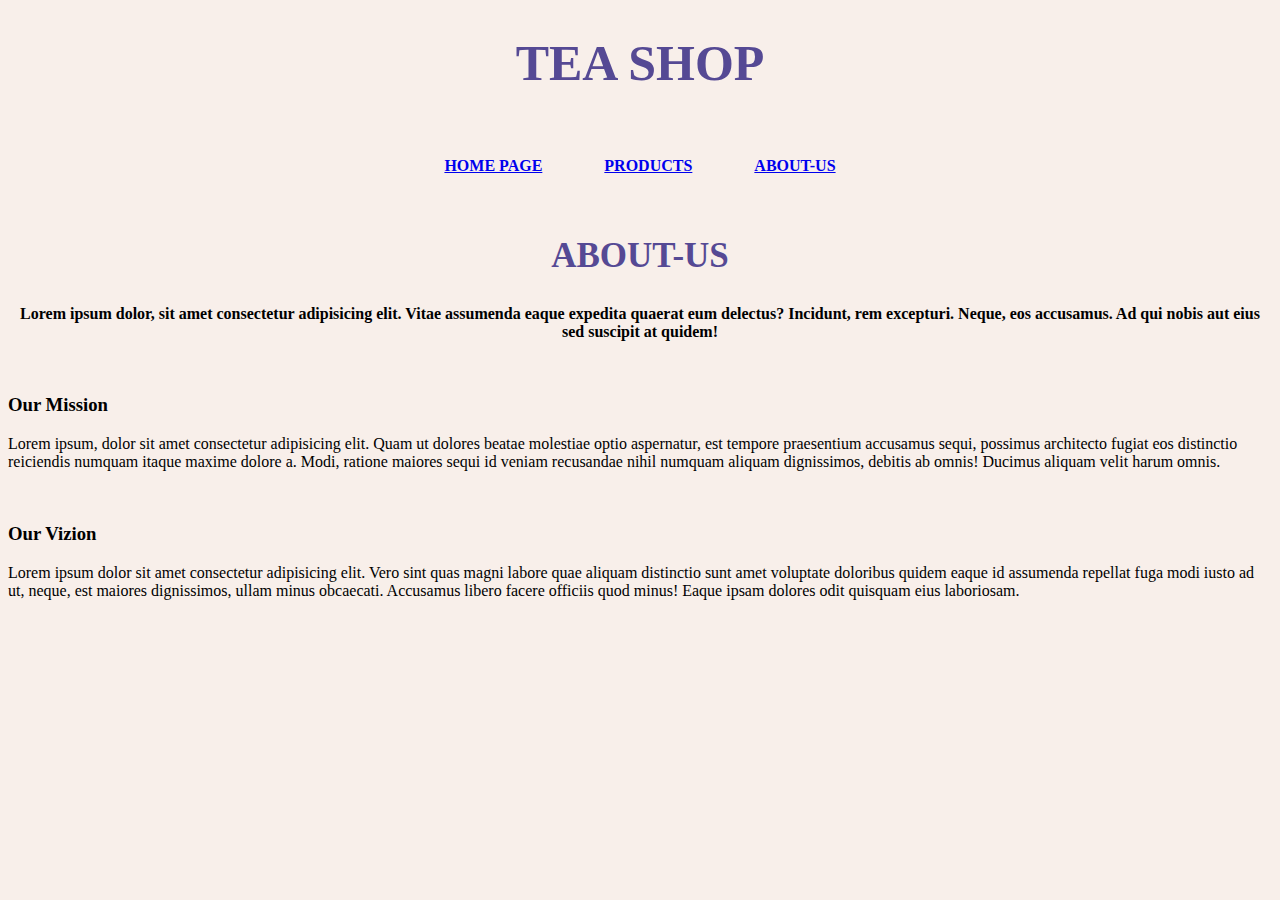
<file: CSS/odev1/about-us.html>
<!DOCTYPE html>
<html lang="en">
<head>
    <meta charset="UTF-8">
    <meta http-equiv="X-UA-Compatible" content="IE=edge">
    <meta name="viewport" content="width=device-width, initial-scale=1.0">
    <title>ABOUT-US</title>
    <style>
        table{
            margin: auto;
        }
        th{
            padding:30px;
        }
    </style>
</head>
<body bgcolor="#F8EFEA" style="color:black;">
    <h1 style="color:#554994; font-size: 50px;"> <center>TEA SHOP</center> </h1>
    <table>
        <tr>
            <th><a href="index.html">HOME PAGE</a></th>
            <th><a href="products.html">PRODUCTS</a></th>
            <th><a href="about-us.html">ABOUT-US</a></th>
        </tr>
    </table>
    <h2 style="color: #554994; font-size: 35px;"><center>ABOUT-US</center> </h2>
    <center>
        <p style="font-weight: bold;">
        Lorem ipsum dolor, sit amet consectetur adipisicing elit. Vitae assumenda eaque expedita quaerat eum delectus? Incidunt, rem excepturi. Neque, eos accusamus. Ad qui nobis aut eius sed suscipit at quidem!
        </p>
    </center><br>
    <h3>Our Mission</h3>
    <p>
        Lorem ipsum, dolor sit amet consectetur adipisicing elit. Quam ut dolores beatae molestiae optio aspernatur, est tempore praesentium accusamus sequi, possimus architecto fugiat eos distinctio reiciendis numquam itaque maxime dolore a. Modi, ratione maiores sequi id veniam recusandae nihil numquam aliquam dignissimos, debitis ab omnis! Ducimus aliquam velit harum omnis.
    </p><br>
    <h3>Our Vizion</h3>
    <p>
        Lorem ipsum dolor sit amet consectetur adipisicing elit. Vero sint quas magni labore quae aliquam distinctio sunt amet voluptate doloribus quidem eaque id assumenda repellat fuga modi iusto ad ut, neque, est maiores dignissimos, ullam minus obcaecati. Accusamus libero facere officiis quod minus! Eaque ipsam dolores odit quisquam eius laboriosam.
    </p>
</body>
</html>
</file>
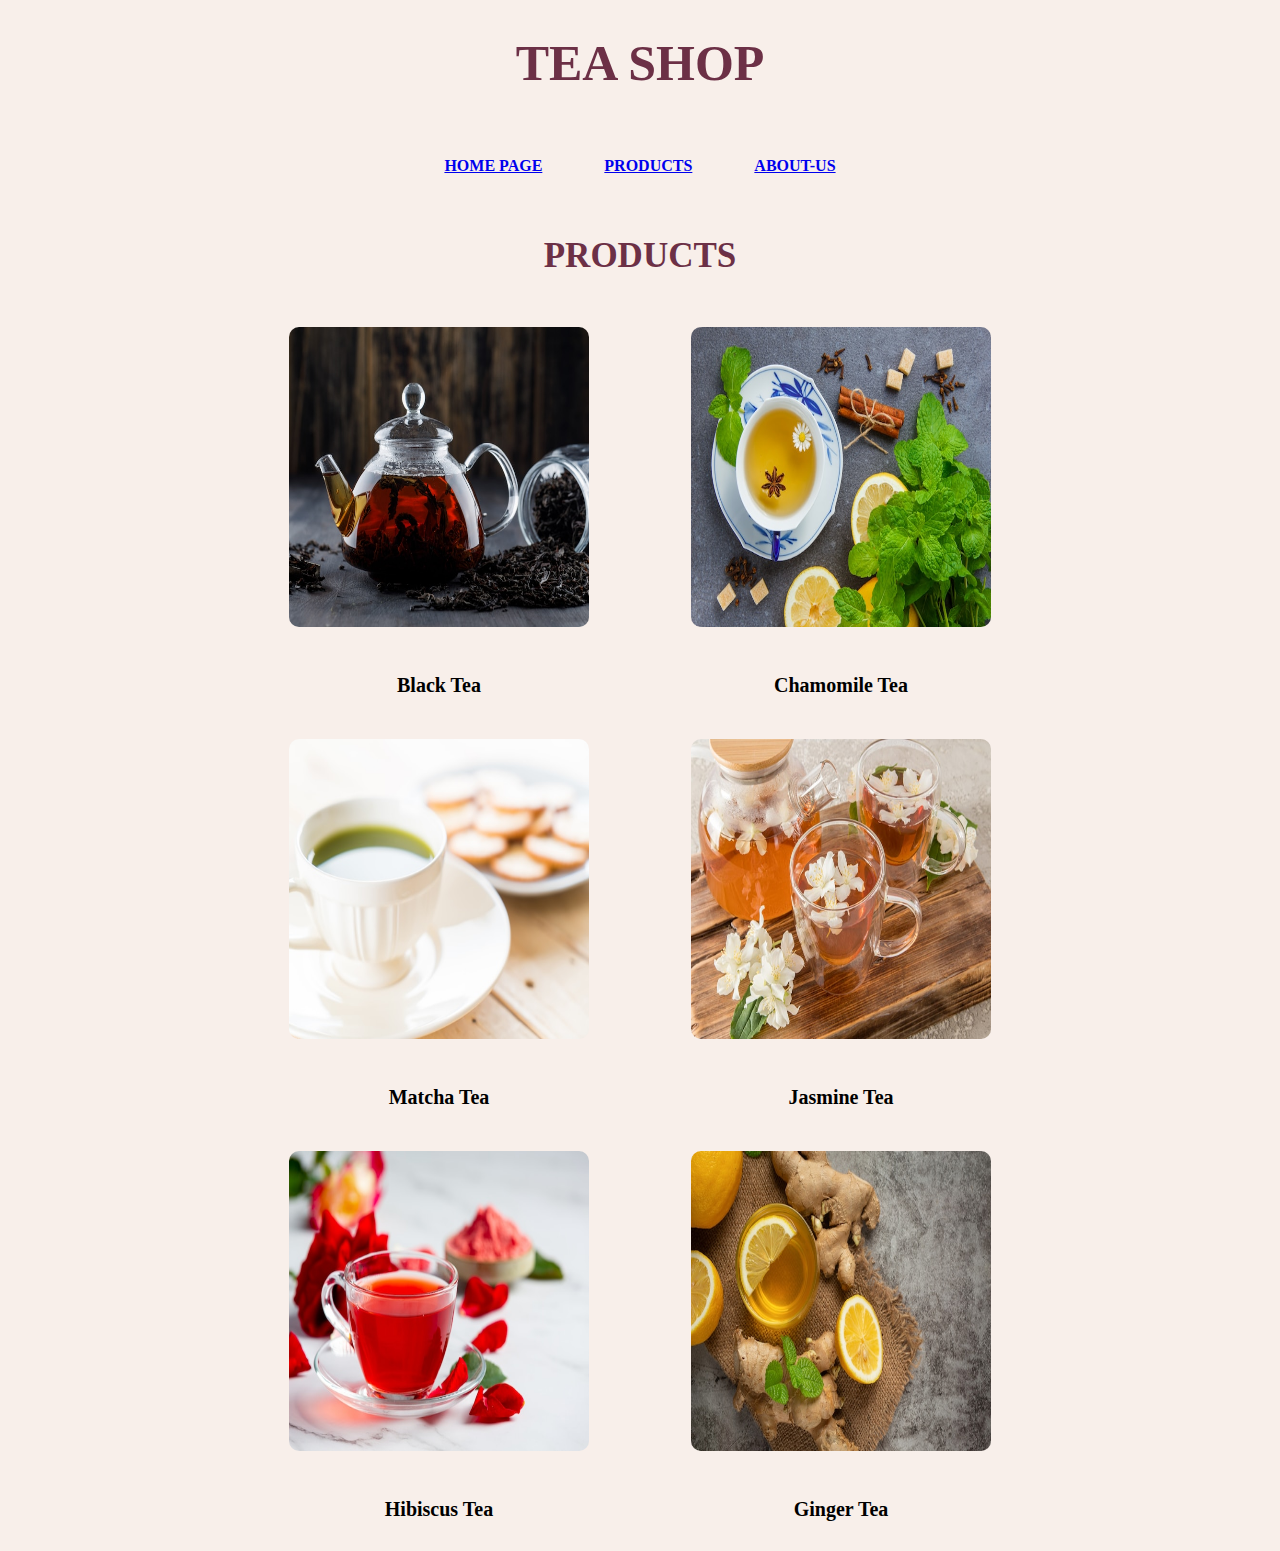
<file: CSS/odev1/products.html>
<!DOCTYPE html>
<html lang="en">
<head>
    <meta charset="UTF-8">
    <meta http-equiv="X-UA-Compatible" content="IE=edge">
    <meta name="viewport" content="width=device-width, initial-scale=1.0">
    <title>PRODUCTS</title>
    <style>
        table{
            margin: auto;
        }
        th{
            padding:30px;
        }
        img{
            width: 300px;
            height: 300px;
            border-radius: 10px;
        }
        td{
            text-align: center;
            font-size: 20px;
            padding: 20px 50px;
            font-weight: bold;
        }
    </style>
</head>
<body bgcolor="#F8EFEA" style="color: black;">
    <h1 style="color:#6c3046; font-size: 50px; "> 
        <center>TEA SHOP</center> 
    </h1>
    <table>
        <tr>
            <th><a href="index.html">HOME PAGE</a></th>
            <th><a href="products.html">PRODUCTS</a></th>
            <th><a href="about-us.html">ABOUT-US</a></th>
        </tr>
    </table>
    <h2 style="font-size: 35px; color:#6c3046;">
        <center>PRODUCTS</center> 
    </h2>
    <table>
        <tr>
            <td><img src="assets/black.jpg" alt=""></td>
            <td><img src="assets/chamomile.jpg" alt=""></td>
        </tr>
        <tr>
            <td>Black Tea</td>
            <td>Chamomile Tea</td>
        </tr>
        <tr>
            <td><img src="assets/matcha.jpg" alt=""></td>
            <td><img src="assets/jasmine.jpg" alt=""></td> 
        </tr>
        <tr>           
            <td>Matcha Tea</td>
            <td>Jasmine Tea</td>
        </tr>
        <tr>
            <td><img src="assets/hibiscus.jpg" alt=""></td>
            <td><img src="assets/ginger.jpg" alt=""></td>
        </tr>
        <tr>         
            <td>Hibiscus Tea</td>
            <td>Ginger Tea</td>
        </tr>
    </table>
</body>
</html>
</file>
<file: CSS/odev3/style.css>
body{
  font-size: 14px;
  font-family: Arial;
}

/* NAVS */
#box_1{
  padding-top: 14px;
  padding-left: 20px;
  float: left;
}
#box_2{
  float: right;
  padding-top: 14px;
  padding-right: 20px;
}
button#signin{
  background-color: #4386F8;
  color: white;
  border:0;
  text-align: center;
  font-weight: bold;
  height: 30px;
  border-radius: 3px;
  width: 70px;
  font-family: sans-serif;
}

/* FOOTER */
#box_3{
  padding-bottom: 6px;
  padding-left: 20px;
  float: left;
  position: fixed; 
  bottom:10px;
}
#box_4{
  float:right;
  padding-bottom: 6px;
  padding-right: 20px;
  bottom:10px; 
  position: fixed; 
  right: 0;
}
div#footer{
  width: 100%;
  height: 50px;
  background-color:#F2F2F2;
  position: fixed;
  bottom: 0;
  left: 0;
  right: 0;
}

/* LOGO */
img#logo{
  margin-top: 160px;
  margin-left: 140px;
}

/* SEARCH */
.search_text{
  width:487px;
  height:34px;
  border-inline: none;
  border-top: none;
  border-bottom: none;
}
.search{
  border-radius: 30px;
  border: 1px solid #f2f2f2;
  width: 584px;
  height: 46px;
  margin-top: 30px;
 }

 /* BUTTONS */
 button.buttons{
  font-size: 14px;
  font-family: Arial;
  color: #5f6368;
  height: 36px;
  width: 142,5px;
  border-radius: 3px;
  border:solid 3px #f2f2f2 ;
  margin: 11px 4px;
  padding: 0px 16px;
}

/* LİNKS */
a{
  color: #5f6368;
  text-decoration: none;
}
a:link{
  color: #5f6368;
  text-decoration: none;
}
a:hover{
  color: black;
  text-decoration: underline;
}
</file>
